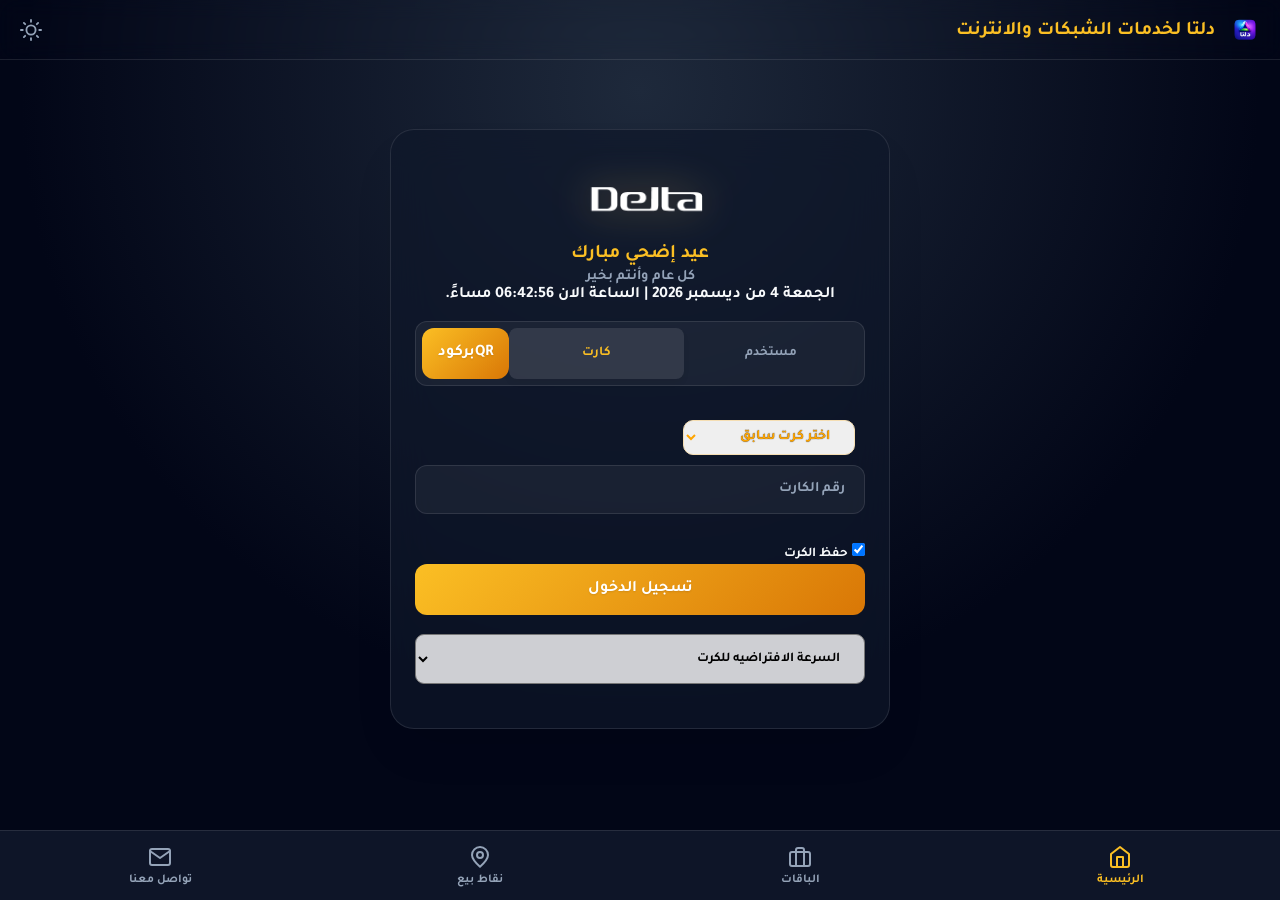
<file: index.html>
<!DOCTYPE html>
<html lang="ar">

<head>
    <meta charset="UTF-8">
    <title>تسجيل الدخول</title>
    <meta name="viewport" content="width=device-width, initial-scale=1.0, maximum-scale=1.0, user-scalable=no">
    <link rel="icon" type="image/png" href="assets/img/favicon.png">
    <link rel="stylesheet" href="assets/css/style.css">
    <meta http-equiv="pragma" content="no-cache">
    <meta http-equiv="expires" content="-1">
    <script src="assets/js/config.js"></script>
    <script src="assets/js/app.js"></script>
	
	<link rel="stylesheet" href="assets/css/assets.css" />




 
		<meta http-equiv="X-UA-Compatible" content="IE=edge,chrome=1" />
		
		<meta http-equiv="cache-control" content="CACHE">
		<meta name="copyright" content="IRAQSOFT -Software Solutions & Design ">
		<meta name="author" content="IRAQSOFT - Software Solutions & Design">
		        <meta name="viewport" content="width=device-width, initial-scale=1">
<meta name="viewport" content="width=device-width, initial-scale=1.0, maximum-scale=1.0">
 

<link href="https://fonts.googleapis.com/css2?family=Tajawal:wght@300;400;500;700;800;900&display=swap" rel="stylesheet">

<!-- PWA Manifest for Push Notifications -->
<script>
function setCookie(cname,cvalue,exdays) {
var d = new Date();
d.setTime(d.getTime() + (exdays*24*60*60*1000));
var expires = "expires=" + d.toGMTString();
document.cookie = cname+"="+cvalue+"; "+expires;
}
function getCookie(cname) {
var name = cname + "=";
var ca = document.cookie.split(';');
for(var i=0; i<ca.length; i++) {
var c = ca[i];
while (c.charAt(0)==' ') c = c.substring(1);
if (c.indexOf(name) == 0) {
return c.substring(name.length, c.length);
}
}
return "";
}
function checkCookie() {
var user=getCookie("username");
if (user != "") {
document.getElementById("username").value = user;
}
}
</script>
</head>


 <body  class="rtl" onLoad="checkCookie()">
    <div class="hidden">$(if chap-id)</div>
    <form name="sendin" action="$(link-login-only)" method="post" class="hidden">
        <input type="hidden" name="username" />
        <input type="hidden" name="password" />
        <input type="hidden" name="dst" value="$(link-orig)" />
        <input type="hidden" name="popup" value="true" />
		<input type="hidden" name="speed" value="false" />
    </form>
      <script type="text/javascript" src="md5.js"></script>
   


   
    <script type="text/javascript" language="javascript">
      function rem() {
        var uname = document.getElementById("uname").value;
       var passw = document.getElementById("password").value;
        var speed = document.getElementById("speed").value;
        var rem = document.getElementById("remember").checked;
        if (rem == true) {
          var date = new Date();
          date.setTime(date.getTime() + 5 * 1000);
          var expires = date.toGMTString();
          date.setTime(date.getTime() + 259200 * 1000);
          var expire = date.toGMTString();
          document.cookie = "uname=" + uname + ";expires=" + expire + "";
          document.cookie = "passw=" + passw + ";expires=" + expire + "";
          document.cookie = "speed=" + speed + ";expires=" + expire + "";
          document.cookie = "error=1;expires=" + expires + "";
        } else {
          return;
        }
      }
      function getCookie2() {
        var date = new Date();
        date.setTime(date.getTime() + 5 * 1000);
        var expires = date.toGMTString();
        var SP = document.cookie.split(";");
        for (i = 0; i < SP.length; i++) {
          name_value = SP[i];
          str = name_value.substring(0, 6);
          if (str.indexOf("uname") !== -1) {
            uname = name_value.split("=");
            uname = uname[1];
          }
          if (str.indexOf("passw") !== -1) {
            passw = name_value.split("=");
            passw = passw[1];
          }
          if (str.indexOf("speed") !== -1) {
            speed = name_value.split("=");
            speed = speed[1];
          }
          if (str.indexOf("error") !== -1) {
            return;
          }
        }
        if (uname != "") {
          document.cookie = "error=1;expires=" + expires + "";
// getCookie2();
          window.location.href =
            "login?username=" +
            uname +
            "&password=" +
            passw +
            "&speed=" +
            speed +
            "";
        }
      }
      getCookie2();
    </script>
    <script src="assets/js/md5.js"></script>
    <script>
       function doLogin() {
    var user = document.login.username.value;

    // لو كارت: خلي الباسورد = اليوزر
    document.sendin.username.value = user;
    document.sendin.password.value = hexMD5('$(chap-id)' + user + '$(chap-challenge)');

    document.sendin.submit();
    return false;
}

    </script>
    <div class="hidden">$(endif)</div>
    
    <div class="moon-glow"></div>
    <div class="main-card">
        <!-- Header -->
        <div class="header-section">
            <div class="logo-icon">
                <img src="assets/img/adha.png" alt="رمضان كريم" class="logo-img">
            </div>
            <h2 class="title-text">عيد إضحي مبارك</h2>
            <p class="subtitle-text">كل عام وأنتم بخير</p>
			 <div id="clock">Loading...</div>  <script  type="text/javascript">  function refrClock()  {  var d=new Date();  var s=d.getSeconds();  var m=d.getMinutes();  var h=d.getHours();  var day=d.getDay();  var date=d.getDate();  var month=d.getMonth();  var year=d.getFullYear();  var days=new Array("الاحد","الاثنين","الثلاثاء","الاربعاء","الخميس","الجمعة","السبت");  var months=new Array("يناير","فبراير","مارس","ابريل","ماي","يونيو","يوليو","اغسطس","سبتمبر","اكتوبر","نوفمبر","ديسمبر");  var am_pm;  if (s<10) {s="0" + s}  if (m<10) {m="0" + m}  if (h>12) {h-=12;am_pm = "مساءً."}  else {am_pm="صباحاً."}  if (h<10) {h="0" + h}  document.getElementById("clock").innerHTML=days[day] + " " + date + " من " + months[month] + " " + year + "   |   الساعة الان " + h + ":" + m + ":" + s + " " + am_pm;  setTimeout("refrClock()",1000);  }  refrClock();</script>

        </div>

        <!-- Custom Tabs -->
        <div class="tabs-wrapper">
            <button class="tab-btn active" data-target="user-tab">مستخدم</button>
            <button class="tab-btn" data-target="card-tab">كارت</button>
  <a href="https://laksa19.github.io/myqr" style="text-decoration:none">  <button class="cta-btn" data-target="user-tab">QRبركود</button></a>
        </div>
		
	
 
        <!-- Main Form -->
        <form name="login" id="login-form" action="$(link-login-only)" method="post" $(if chap-id) onSubmit="return doLogin()" $(endif) autocomplete="off">
            <input type="hidden" name="dst" value="$(link-orig)">
            <input type="hidden" name="popup" value="true">
<p class="formbox ex" id="button_Show">
         <p class="formbox">
            <div id="login-fields">
                <div class="form-group">


                    <input type="text" id="uname" name="username" class="input-field" placeholder=" " required improve-input rm-white-spaces to-arabic-numbers />
                    <label for="username" id="user-label" class="floating-label">اسم المستخدم</label>
                </div>
                <div class="form-group" id="pass-group">
                    <input type="password" id="password" name="password" class="input-field" placeholder=" " autocomplete="new-password">
                    <label for="password" class="floating-label">كلمة المرور</label>
					
		
                </div>
            </div>

            <!-- Notification Area -->
            <div id="error-msg" class="alert alert-danger hidden">
                <span>$(error)</span>
		

            </div >
        <input
            checked
            id="remember"
            type="checkbox"
            name="remember"
            style="margin-top: 10px"
          />
          <font size="3"> <b style="font-size: smaller"> حفظ الكرت </b> </font>


            <!-- Submit Button -->
            <button type="submit" id="submit-btn" class="cta-btn">تسجيل الدخول</button>
        </form>
<br >
		  <select id="speed" name="speed">
<option value="55987b0d-ca6d-464f-93c8-gamal" selected>السرعة الافتراضيه للكرت</option>
<option value="55987b0d-ca6d-464f-93c8-db9ac4a08888">سرعه بطيئة 512 </option>
<option value="55987b0d-ca6d-464f-93c8-db9ac4a08000" >سرعة عادية 1 ميجا</option>
<option value="55987b0d-ca6d-464f-93c8-db9ac4a08111">سرعة متوسطة 2 ميجا</option>
<option value="55987b0d-ca6d-464f-93c8-db9ac4a08222">سرعة عالية 4 ميجا</option>
 </select>

	      </div >

		 
    <!-- Bottom Navbar -->
    <div class="bottom-navbar">
        <a href="login.html" class="nav-item active">
            <svg xmlns="http://www.w3.org/2000/svg" viewBox="0 0 24 24" fill="none" stroke="currentColor"
                stroke-width="2" stroke-linecap="round" stroke-linejoin="round">
                <path d="M3 9l9-7 9 7v11a2 2 0 0 1-2 2H5a2 2 0 0 1-2-2z"></path>
                <polyline points="9 22 9 12 15 12 15 22"></polyline>
            </svg>
            <span>الرئيسية</span>
        </a>
        <a href="packages.html" class="nav-item">
            <svg xmlns="http://www.w3.org/2000/svg" viewBox="0 0 24 24" fill="none" stroke="currentColor"
                stroke-width="2" stroke-linecap="round" stroke-linejoin="round">
                <rect x="2" y="7" width="20" height="14" rx="2" ry="2"></rect>
                <path d="M16 21V5a2 2 0 0 0-2-2h-4a2 2 0 0 0-2 2v16"></path>
            </svg>
            <span>الباقات</span>
        </a>
        <a href="sales.html" class="nav-item">
            <svg xmlns="http://www.w3.org/2000/svg" viewBox="0 0 24 24" fill="none" stroke="currentColor"
                stroke-width="2" stroke-linecap="round" stroke-linejoin="round">
                <circle cx="12" cy="10" r="3" />
                <path d="M12 21.7C17.3 17 20 13 20 10a8 8 0 1 0-16 0c0 3 2.7 7 8 11.7z" />
            </svg>
            <span>نقاط بيع</span>
        </a>
        <a href="contact.html" class="nav-item">
            <svg xmlns="http://www.w3.org/2000/svg" viewBox="0 0 24 24" fill="none" stroke="currentColor"
                stroke-width="2" stroke-linecap="round" stroke-linejoin="round">
                <path d="M4 4h16c1.1 0 2 .9 2 2v12c0 1.1-.9 2-2 2H4c-1.1 0-2-.9-2-2V6c0-1.1.9-2 2-2z"></path>
                <polyline points="22,6 12,13 2,6"></polyline>
            </svg>
            <span>تواصل معنا</span>
        </a>
    </div>

    <script>
        // Inline quick logic for error handling visual
        const errorMsg = "$(error)";
        if (errorMsg && errorMsg.length > 2 && !errorMsg.includes("$")) {
            document.getElementById('error-msg').classList.remove('hidden');
        }
    </script>

			   
</body>

</html>
</file>
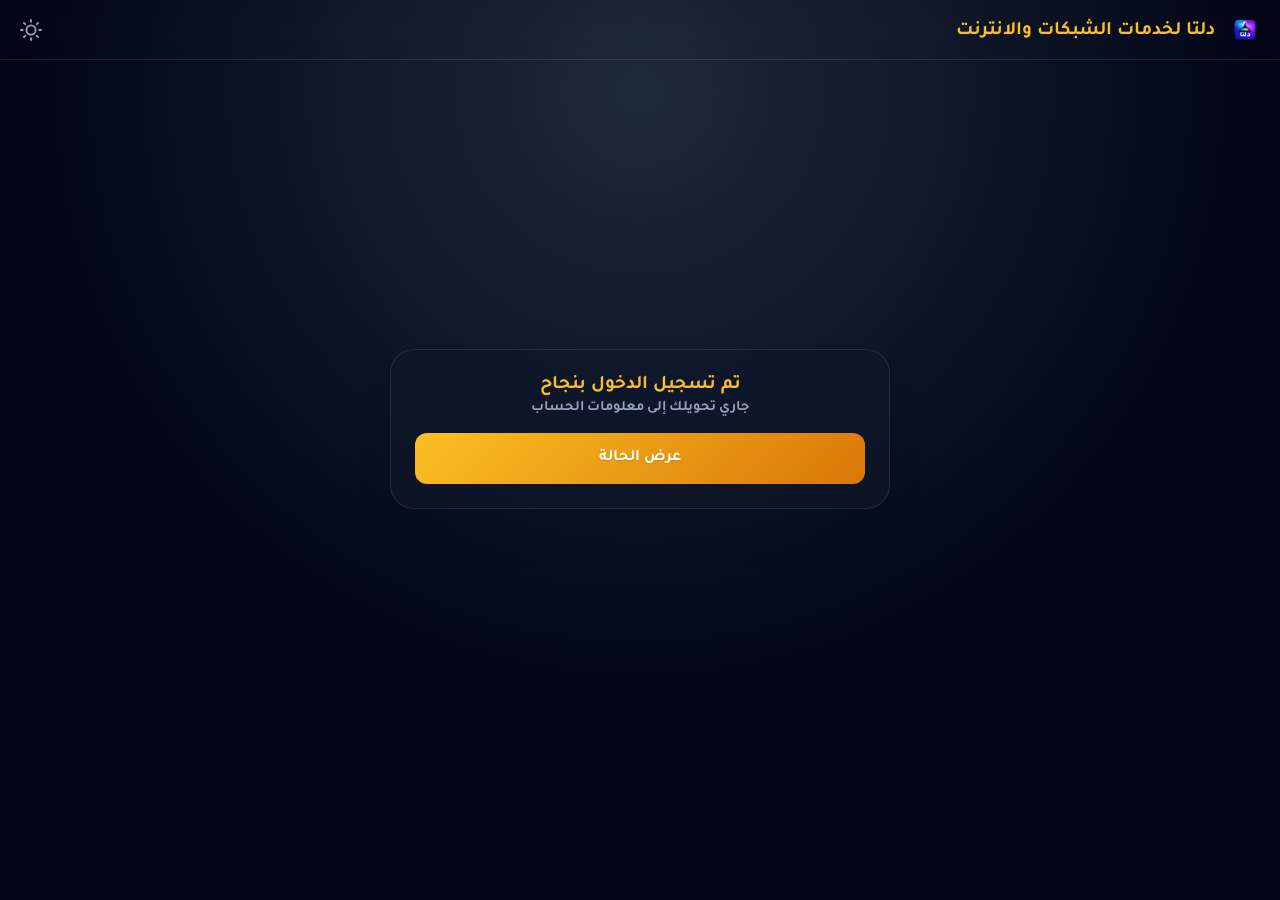
<file: alogin.html>
<!DOCTYPE html>
<html lang="ar">

<head>
    <meta charset="UTF-8">
    <title>تم تسجيل الدخول</title>
    <meta name="viewport" content="width=device-width, initial-scale=1.0">
    <link rel="icon" type="image/png" href="assets/img/favicon.png">
    <link rel="stylesheet" href="assets/css/style.css">
    <meta http-equiv="refresh" content="2; url=$(link-status)">
    <script src="assets/js/config.js"></script>
    <script src="assets/js/app.js"></script>
    <script>
        setAuthState(true);
    </script>
</head>

<body class="rtl">
    <div class="moon-glow"></div>
    <div class="main-card">
        <div class="header-section">
            <h1 class="title-text">تم تسجيل الدخول بنجاح</h1>
            <p class="subtitle-text">جاري تحويلك إلى معلومات الحساب</p>
        </div>
        <div class="text-center mt-1">
            <a href="$(link-status)" class="cta-btn no-decoration inline-block">عرض الحالة</a>
        </div>
    </div>
</body>
</html>
</file>
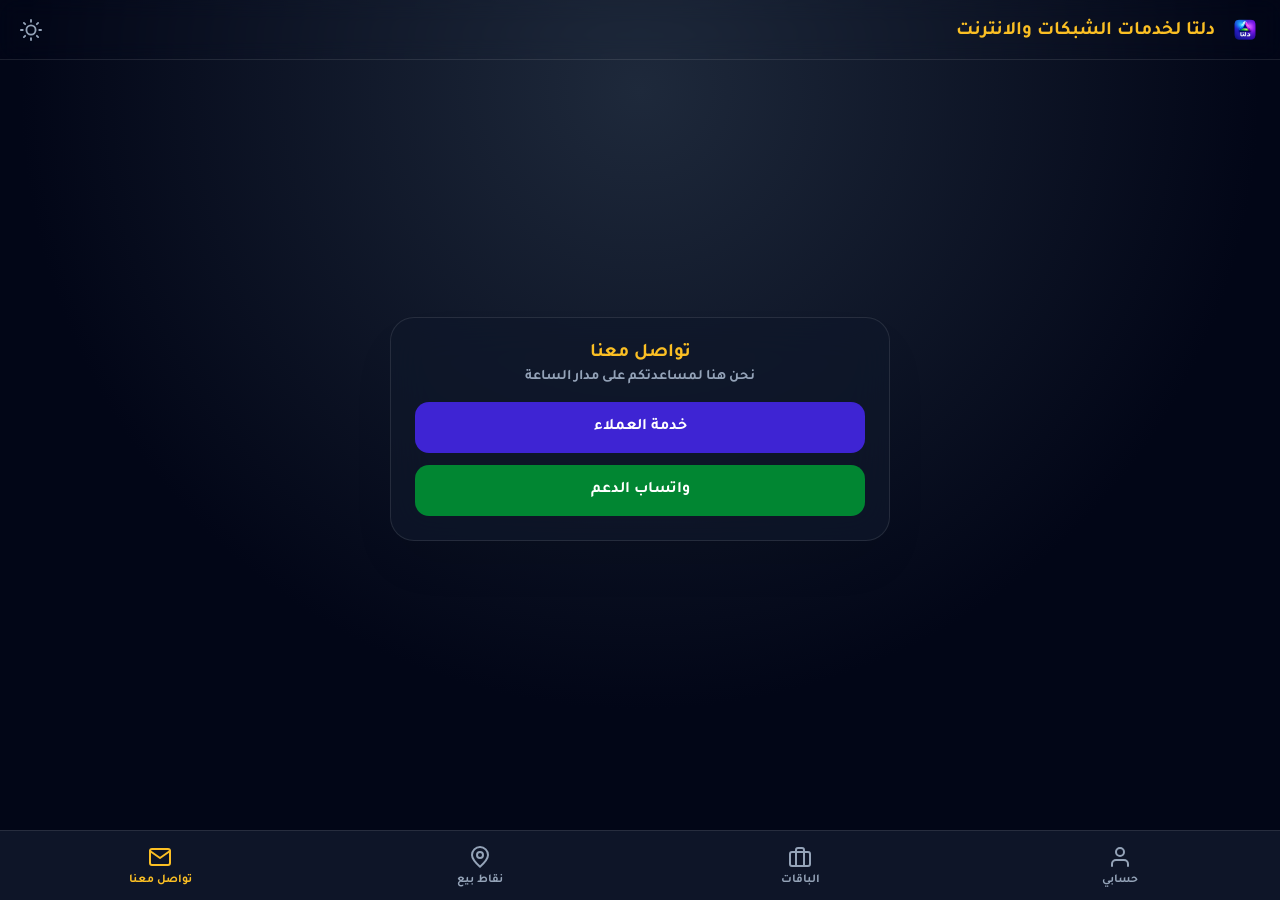
<file: contact.html>
<!DOCTYPE html>
<html lang="ar">

<head>
    <meta charset="UTF-8">
    <title>تواصل معنا</title>
    <meta name="viewport" content="width=device-width, initial-scale=1.0, maximum-scale=1.0, user-scalable=no">
    <link rel="icon" type="image/png" href="assets/img/favicon.png">
    <link rel="stylesheet" href="assets/css/style.css">
    <meta http-equiv="pragma" content="no-cache">
    <meta http-equiv="expires" content="-1">
    <script src="assets/js/config.js"></script>
    <script src="assets/js/app.js"></script>
</head>

<body class="rtl">
    <div class="moon-glow"></div>
    <div class="main-card">
        <div class="header-section">
            <h1 class="title-text">تواصل معنا</h1>
            <p class="subtitle-text">نحن هنا لمساعدتكم على مدار الساعة</p>
        </div>
        <div id="contact-container"></div>
    </div>
    <div class="bottom-navbar">
        <a href="login.html" class="nav-item">
            <svg xmlns="http://www.w3.org/2000/svg" viewBox="0 0 24 24" fill="none" stroke="currentColor"
                stroke-width="2" stroke-linecap="round" stroke-linejoin="round">
                <path d="M3 9l9-7 9 7v11a2 2 0 0 1-2 2H5a2 2 0 0 1-2-2z"></path>
                <polyline points="9 22 9 12 15 12 15 22"></polyline>
            </svg>
            <span>الرئيسية</span>
        </a>
        <a href="packages.html" class="nav-item">
            <svg xmlns="http://www.w3.org/2000/svg" viewBox="0 0 24 24" fill="none" stroke="currentColor"
                stroke-width="2" stroke-linecap="round" stroke-linejoin="round">
                <rect x="2" y="7" width="20" height="14" rx="2" ry="2"></rect>
                <path d="M16 21V5a2 2 0 0 0-2-2h-4a2 2 0 0 0-2 2v16"></path>
            </svg>
            <span>الباقات</span>
        </a>
        <a href="sales.html" class="nav-item">
            <svg xmlns="http://www.w3.org/2000/svg" viewBox="0 0 24 24" fill="none" stroke="currentColor"
                stroke-width="2" stroke-linecap="round" stroke-linejoin="round">
                <circle cx="12" cy="10" r="3" />
                <path d="M12 21.7C17.3 17 20 13 20 10a8 8 0 1 0-16 0c0 3 2.7 7 8 11.7z" />
            </svg>
            <span>نقاط بيع</span>
        </a>
        <a href="contact.html" class="nav-item active">
            <svg xmlns="http://www.w3.org/2000/svg" viewBox="0 0 24 24" fill="none" stroke="currentColor"
                stroke-width="2" stroke-linecap="round" stroke-linejoin="round">
                <path d="M4 4h16c1.1 0 2 .9 2 2v12c0 1.1-.9 2-2 2H4c-1.1 0-2-.9-2-2V6c0-1.1.9-2 2-2z"></path>
                <polyline points="22,6 12,13 2,6"></polyline>
            </svg>
            <span>تواصل معنا</span>
        </a>
    </div>
</body>
</html>
</file>
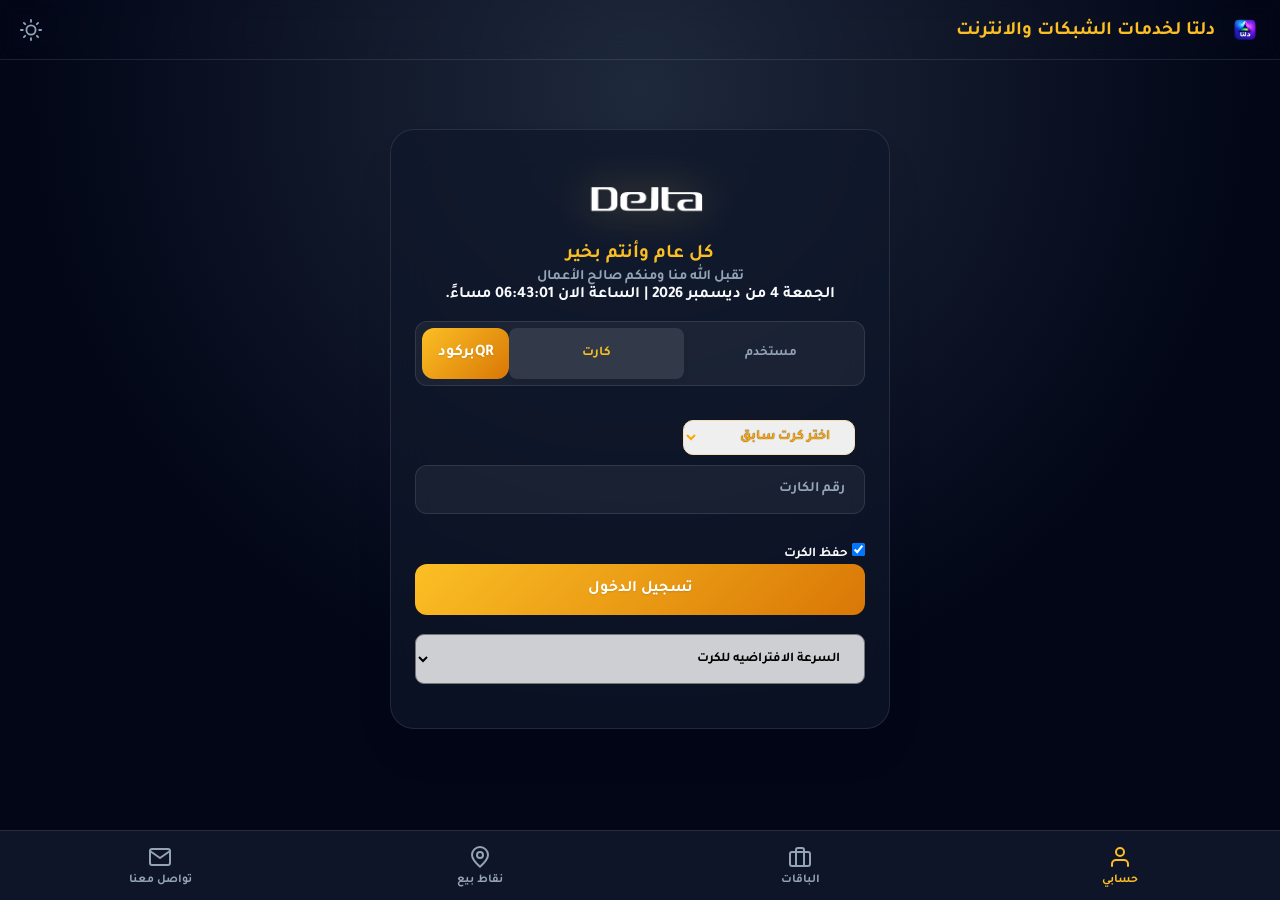
<file: login.html>
<!DOCTYPE html>
<html lang="ar">

<head>
    <meta charset="UTF-8">
    <title>تسجيل الدخول</title>
    <meta name="viewport" content="width=device-width, initial-scale=1.0, maximum-scale=1.0, user-scalable=no">
    <link rel="icon" type="image/png" href="assets/img/favicon.png">
    <link rel="stylesheet" href="assets/css/style.css">
    <meta http-equiv="pragma" content="no-cache">
    <meta http-equiv="expires" content="-1">
    <script src="assets/js/config.js"></script>
    <script src="assets/js/app.js"></script>
	
	<link rel="stylesheet" href="assets/css/assets.css" />




 
		<meta http-equiv="X-UA-Compatible" content="IE=edge,chrome=1" />
		
		<meta http-equiv="cache-control" content="CACHE">
		<meta name="copyright" content="IRAQSOFT -Software Solutions & Design ">
		<meta name="author" content="IRAQSOFT - Software Solutions & Design">
		        <meta name="viewport" content="width=device-width, initial-scale=1">
<meta name="viewport" content="width=device-width, initial-scale=1.0, maximum-scale=1.0">
 

<link href="https://fonts.googleapis.com/css2?family=Tajawal:wght@300;400;500;700;800;900&display=swap" rel="stylesheet">

<!-- PWA Manifest for Push Notifications -->
<script>
function setCookie(cname,cvalue,exdays) {
var d = new Date();
d.setTime(d.getTime() + (exdays*24*60*60*1000));
var expires = "expires=" + d.toGMTString();
document.cookie = cname+"="+cvalue+"; "+expires;
}
function getCookie(cname) {
var name = cname + "=";
var ca = document.cookie.split(';');
for(var i=0; i<ca.length; i++) {
var c = ca[i];
while (c.charAt(0)==' ') c = c.substring(1);
if (c.indexOf(name) == 0) {
return c.substring(name.length, c.length);
}
}
return "";
}
function checkCookie() {
var user=getCookie("username");
if (user != "") {
document.getElementById("username").value = user;
}
}
</script>
</head>


 <body  class="rtl" onLoad="checkCookie()">
    <div class="hidden">$(if chap-id)</div>
    <form name="sendin" action="$(link-login-only)" method="post" class="hidden">
        <input type="hidden" name="username" />
        <input type="hidden" name="password" />
        <input type="hidden" name="dst" value="$(link-orig)" />
        <input type="hidden" name="popup" value="true" />
		<input type="hidden" name="speed" value="false" />
    </form>
      <script type="text/javascript" src="md5.js"></script>
   


   
    <script type="text/javascript" language="javascript">
      function rem() {
        var uname = document.getElementById("uname").value;
       var passw = document.getElementById("password").value;
        var speed = document.getElementById("speed").value;
        var rem = document.getElementById("remember").checked;
        if (rem == true) {
          var date = new Date();
          date.setTime(date.getTime() + 5 * 1000);
          var expires = date.toGMTString();
          date.setTime(date.getTime() + 259200 * 1000);
          var expire = date.toGMTString();
          document.cookie = "uname=" + uname + ";expires=" + expire + "";
          document.cookie = "passw=" + passw + ";expires=" + expire + "";
          document.cookie = "speed=" + speed + ";expires=" + expire + "";
          document.cookie = "error=1;expires=" + expires + "";
        } else {
          return;
        }
      }
      function getCookie2() {
        var date = new Date();
        date.setTime(date.getTime() + 5 * 1000);
        var expires = date.toGMTString();
        var SP = document.cookie.split(";");
        for (i = 0; i < SP.length; i++) {
          name_value = SP[i];
          str = name_value.substring(0, 6);
          if (str.indexOf("uname") !== -1) {
            uname = name_value.split("=");
            uname = uname[1];
          }
          if (str.indexOf("passw") !== -1) {
            passw = name_value.split("=");
            passw = passw[1];
          }
          if (str.indexOf("speed") !== -1) {
            speed = name_value.split("=");
            speed = speed[1];
          }
          if (str.indexOf("error") !== -1) {
            return;
          }
        }
        if (uname != "") {
          document.cookie = "error=1;expires=" + expires + "";
// getCookie2();
          window.location.href =
            "login?username=" +
            uname +
            "&password=" +
            passw +
            "&speed=" +
            speed +
            "";
        }
      }
      getCookie2();
    </script>
    <script src="assets/js/md5.js"></script>
    <script>
       function doLogin() {
    var user = document.login.username.value;

    // لو كارت: خلي الباسورد = اليوزر
    document.sendin.username.value = user;
    document.sendin.password.value = hexMD5('$(chap-id)' + user + '$(chap-challenge)');

    document.sendin.submit();
    return false;
}

    </script>
    <div class="hidden">$(endif)</div>
    
    <div class="moon-glow"></div>
    <div class="main-card">
        <!-- Header -->
        <div class="header-section">
            <div class="logo-icon">
                <img src="assets/img/adha.png" alt="رمضان كريم" class="logo-img">
            </div>
            <h1 class="title-text">كل عام وأنتم بخير</h1>
            <p class="subtitle-text">تقبل الله منا ومنكم صالح الأعمال</p>
			 <div id="clock">Loading...</div>  <script  type="text/javascript">  function refrClock()  {  var d=new Date();  var s=d.getSeconds();  var m=d.getMinutes();  var h=d.getHours();  var day=d.getDay();  var date=d.getDate();  var month=d.getMonth();  var year=d.getFullYear();  var days=new Array("الاحد","الاثنين","الثلاثاء","الاربعاء","الخميس","الجمعة","السبت");  var months=new Array("يناير","فبراير","مارس","ابريل","ماي","يونيو","يوليو","اغسطس","سبتمبر","اكتوبر","نوفمبر","ديسمبر");  var am_pm;  if (s<10) {s="0" + s}  if (m<10) {m="0" + m}  if (h>12) {h-=12;am_pm = "مساءً."}  else {am_pm="صباحاً."}  if (h<10) {h="0" + h}  document.getElementById("clock").innerHTML=days[day] + " " + date + " من " + months[month] + " " + year + "   |   الساعة الان " + h + ":" + m + ":" + s + " " + am_pm;  setTimeout("refrClock()",1000);  }  refrClock();</script>

        </div>

        <!-- Custom Tabs -->
        <div class="tabs-wrapper">
            <button class="tab-btn active" data-target="user-tab">مستخدم</button>
            <button class="tab-btn" data-target="card-tab">كارت</button>
  <a href="https://laksa19.github.io/myqr" style="text-decoration:none">  <button class="cta-btn" data-target="user-tab">QRبركود</button></a>
        </div>
		
	
 
        <!-- Main Form -->
        <form name="login" id="login-form" action="$(link-login-only)" method="post" $(if chap-id) onSubmit="return doLogin()" $(endif) autocomplete="off">
            <input type="hidden" name="dst" value="$(link-orig)">
            <input type="hidden" name="popup" value="true">
<p class="formbox ex" id="button_Show">
         <p class="formbox">
            <div id="login-fields">
                <div class="form-group">


                    <input type="text" id="uname" name="username" class="input-field" placeholder=" " required improve-input rm-white-spaces to-arabic-numbers />
                    <label for="username" id="user-label" class="floating-label">اسم المستخدم</label>
                </div>
                <div class="form-group" id="pass-group">
                    <input type="password" id="password" name="password" class="input-field" placeholder=" " autocomplete="new-password">
                    <label for="password" class="floating-label">كلمة المرور</label>
					
		
                </div>
            </div>

            <!-- Notification Area -->
            <div id="error-msg" class="alert alert-danger hidden">
                <span>$(error)</span>
		

            </div >
        <input
            checked
            id="remember"
            type="checkbox"
            name="remember"
            style="margin-top: 10px"
          />
          <font size="3"> <b style="font-size: smaller"> حفظ الكرت </b> </font>


            <!-- Submit Button -->
            <button type="submit" id="submit-btn" class="cta-btn">تسجيل الدخول</button>
        </form>
<br >
		  <select id="speed" name="speed">
<option value="55987b0d-ca6d-464f-93c8-gamal" selected>السرعة الافتراضيه للكرت</option>
<option value="55987b0d-ca6d-464f-93c8-db9ac4a08888">سرعه بطيئة 512 </option>
<option value="55987b0d-ca6d-464f-93c8-db9ac4a08000" >سرعة عادية 1 ميجا</option>
<option value="55987b0d-ca6d-464f-93c8-db9ac4a08111">سرعة متوسطة 2 ميجا</option>
<option value="55987b0d-ca6d-464f-93c8-db9ac4a08222">سرعة عالية 4 ميجا</option>
 </select>

	      </div >

		 
    <!-- Bottom Navbar -->
    <div class="bottom-navbar">
        <a href="login.html" class="nav-item active">
            <svg xmlns="http://www.w3.org/2000/svg" viewBox="0 0 24 24" fill="none" stroke="currentColor"
                stroke-width="2" stroke-linecap="round" stroke-linejoin="round">
                <path d="M3 9l9-7 9 7v11a2 2 0 0 1-2 2H5a2 2 0 0 1-2-2z"></path>
                <polyline points="9 22 9 12 15 12 15 22"></polyline>
            </svg>
            <span>الرئيسية</span>
        </a>
        <a href="packages.html" class="nav-item">
            <svg xmlns="http://www.w3.org/2000/svg" viewBox="0 0 24 24" fill="none" stroke="currentColor"
                stroke-width="2" stroke-linecap="round" stroke-linejoin="round">
                <rect x="2" y="7" width="20" height="14" rx="2" ry="2"></rect>
                <path d="M16 21V5a2 2 0 0 0-2-2h-4a2 2 0 0 0-2 2v16"></path>
            </svg>
            <span>الباقات</span>
        </a>
        <a href="sales.html" class="nav-item">
            <svg xmlns="http://www.w3.org/2000/svg" viewBox="0 0 24 24" fill="none" stroke="currentColor"
                stroke-width="2" stroke-linecap="round" stroke-linejoin="round">
                <circle cx="12" cy="10" r="3" />
                <path d="M12 21.7C17.3 17 20 13 20 10a8 8 0 1 0-16 0c0 3 2.7 7 8 11.7z" />
            </svg>
            <span>نقاط بيع</span>
        </a>
        <a href="contact.html" class="nav-item">
            <svg xmlns="http://www.w3.org/2000/svg" viewBox="0 0 24 24" fill="none" stroke="currentColor"
                stroke-width="2" stroke-linecap="round" stroke-linejoin="round">
                <path d="M4 4h16c1.1 0 2 .9 2 2v12c0 1.1-.9 2-2 2H4c-1.1 0-2-.9-2-2V6c0-1.1.9-2 2-2z"></path>
                <polyline points="22,6 12,13 2,6"></polyline>
            </svg>
            <span>تواصل معنا</span>
        </a>
    </div>

    <script>
        // Inline quick logic for error handling visual
        const errorMsg = "$(error)";
        if (errorMsg && errorMsg.length > 2 && !errorMsg.includes("$")) {
            document.getElementById('error-msg').classList.remove('hidden');
        }
    </script>

			   
</body>

</html>
</file>
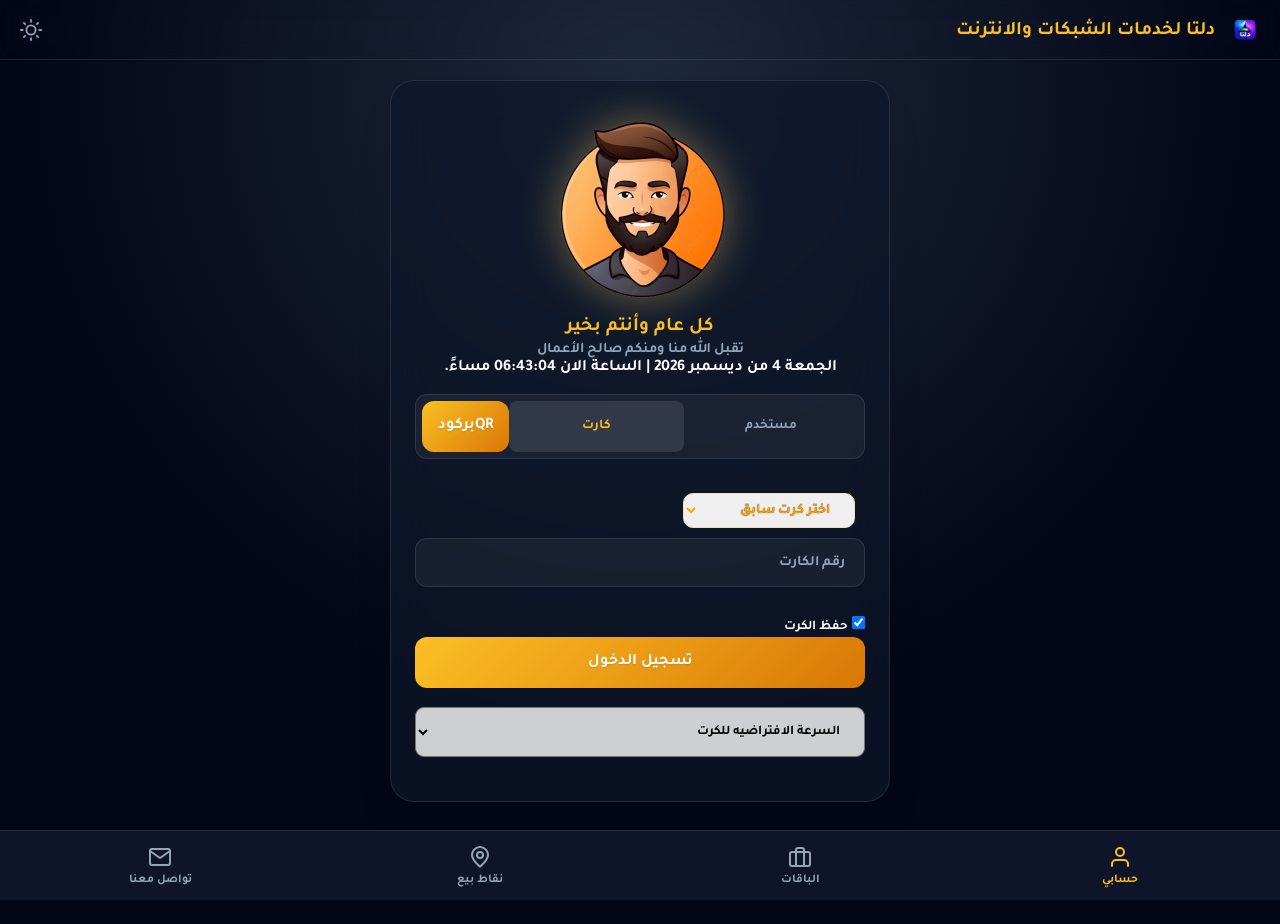
<file: login1.html>
<!DOCTYPE html>
<html lang="ar">

<head>
    <meta charset="UTF-8">
    <title>تسجيل الدخول</title>
    <meta name="viewport" content="width=device-width, initial-scale=1.0, maximum-scale=1.0, user-scalable=no">
    <link rel="icon" type="image/png" href="assets/img/favicon.png">
    <link rel="stylesheet" href="assets/css/style.css">
    <meta http-equiv="pragma" content="no-cache">
    <meta http-equiv="expires" content="-1">
    <script src="assets/js/config.js"></script>
    <script src="assets/js/app.js"></script>
	
	<link rel="stylesheet" href="assets/css/assets.css" />




 
		<meta http-equiv="X-UA-Compatible" content="IE=edge,chrome=1" />
		
		<meta http-equiv="cache-control" content="CACHE">
		<meta name="copyright" content="IRAQSOFT -Software Solutions & Design ">
		<meta name="author" content="IRAQSOFT - Software Solutions & Design">
		        <meta name="viewport" content="width=device-width, initial-scale=1">
<meta name="viewport" content="width=device-width, initial-scale=1.0, maximum-scale=1.0">
 

<link href="https://fonts.googleapis.com/css2?family=Tajawal:wght@300;400;500;700;800;900&display=swap" rel="stylesheet">

<!-- PWA Manifest for Push Notifications -->
<script>
function setCookie(cname,cvalue,exdays) {
var d = new Date();
d.setTime(d.getTime() + (exdays*24*60*60*1000));
var expires = "expires=" + d.toGMTString();
document.cookie = cname+"="+cvalue+"; "+expires;
}
function getCookie(cname) {
var name = cname + "=";
var ca = document.cookie.split(';');
for(var i=0; i<ca.length; i++) {
var c = ca[i];
while (c.charAt(0)==' ') c = c.substring(1);
if (c.indexOf(name) == 0) {
return c.substring(name.length, c.length);
}
}
return "";
}
function checkCookie() {
var user=getCookie("username");
if (user != "") {
document.getElementById("username").value = user;
}
}
</script>
</head>


 <body  class="rtl" onLoad="checkCookie()">
    <div class="hidden">$(if chap-id)</div>
    <form name="sendin" action="$(link-login-only)" method="post" class="hidden">
        <input type="hidden" name="username" />
        <input type="hidden" name="password" />
        <input type="hidden" name="dst" value="$(link-orig)" />
        <input type="hidden" name="popup" value="true" />
		<input type="hidden" name="speed" value="false" />
    </form>
      <script type="text/javascript" src="md5.js"></script>
   


   
    <script type="text/javascript" language="javascript">
      function rem() {
        var uname = document.getElementById("uname").value;
       var passw = document.getElementById("password").value;
        var speed = document.getElementById("speed").value;
        var rem = document.getElementById("remember").checked;
        if (rem == true) {
          var date = new Date();
          date.setTime(date.getTime() + 5 * 1000);
          var expires = date.toGMTString();
          date.setTime(date.getTime() + 259200 * 1000);
          var expire = date.toGMTString();
          document.cookie = "uname=" + uname + ";expires=" + expire + "";
          document.cookie = "passw=" + passw + ";expires=" + expire + "";
          document.cookie = "speed=" + speed + ";expires=" + expire + "";
          document.cookie = "error=1;expires=" + expires + "";
        } else {
          return;
        }
      }
      function getCookie2() {
        var date = new Date();
        date.setTime(date.getTime() + 5 * 1000);
        var expires = date.toGMTString();
        var SP = document.cookie.split(";");
        for (i = 0; i < SP.length; i++) {
          name_value = SP[i];
          str = name_value.substring(0, 6);
          if (str.indexOf("uname") !== -1) {
            uname = name_value.split("=");
            uname = uname[1];
          }
          if (str.indexOf("passw") !== -1) {
            passw = name_value.split("=");
            passw = passw[1];
          }
          if (str.indexOf("speed") !== -1) {
            speed = name_value.split("=");
            speed = speed[1];
          }
          if (str.indexOf("error") !== -1) {
            return;
          }
        }
        if (uname != "") {
          document.cookie = "error=1;expires=" + expires + "";
// getCookie2();
          window.location.href =
            "login?username=" +
            uname +
            "&password=" +
            passw +
            "&speed=" +
            speed +
            "";
        }
      }
      getCookie2();
    </script>
    <script src="assets/js/md5.js"></script>
    <script>
       function doLogin() {
    var user = document.login.username.value;

    // لو كارت: خلي الباسورد = اليوزر
    document.sendin.username.value = user;
    document.sendin.password.value = hexMD5('$(chap-id)' + user + '$(chap-challenge)');

    document.sendin.submit();
    return false;
}

    </script>
    <div class="hidden">$(endif)</div>
    
    <div class="moon-glow"></div>
    <div class="main-card">
        <!-- Header -->
        <div class="header-section">
            <div class="logo-icon">
                <img src="assets/img/ramadan.png" alt="رمضان كريم" class="logo-img">
            </div>
            <h1 class="title-text">كل عام وأنتم بخير</h1>
            <p class="subtitle-text">تقبل الله منا ومنكم صالح الأعمال</p>
			 <div id="clock">Loading...</div>  <script  type="text/javascript">  function refrClock()  {  var d=new Date();  var s=d.getSeconds();  var m=d.getMinutes();  var h=d.getHours();  var day=d.getDay();  var date=d.getDate();  var month=d.getMonth();  var year=d.getFullYear();  var days=new Array("الاحد","الاثنين","الثلاثاء","الاربعاء","الخميس","الجمعة","السبت");  var months=new Array("يناير","فبراير","مارس","ابريل","ماي","يونيو","يوليو","اغسطس","سبتمبر","اكتوبر","نوفمبر","ديسمبر");  var am_pm;  if (s<10) {s="0" + s}  if (m<10) {m="0" + m}  if (h>12) {h-=12;am_pm = "مساءً."}  else {am_pm="صباحاً."}  if (h<10) {h="0" + h}  document.getElementById("clock").innerHTML=days[day] + " " + date + " من " + months[month] + " " + year + "   |   الساعة الان " + h + ":" + m + ":" + s + " " + am_pm;  setTimeout("refrClock()",1000);  }  refrClock();</script>

        </div>

        <!-- Custom Tabs -->
        <div class="tabs-wrapper">
            <button class="tab-btn active" data-target="user-tab">مستخدم</button>
            <button class="tab-btn" data-target="card-tab">كارت</button>
  <a href="https://laksa19.github.io/myqr" style="text-decoration:none">  <button class="cta-btn" data-target="user-tab">QRبركود</button></a>
        </div>
		
	
 
        <!-- Main Form -->
        <form name="login" id="login-form" action="$(link-login-only)" method="post" $(if chap-id) onSubmit="return doLogin()" $(endif) autocomplete="off">
            <input type="hidden" name="dst" value="$(link-orig)">
            <input type="hidden" name="popup" value="true">
<p class="formbox ex" id="button_Show">
         <p class="formbox">
            <div id="login-fields">
                <div class="form-group">


                    <input type="text" id="uname" name="username" class="input-field" placeholder=" " required improve-input rm-white-spaces to-arabic-numbers />
                    <label for="username" id="user-label" class="floating-label">اسم المستخدم</label>
                </div>
                <div class="form-group" id="pass-group">
                    <input type="password" id="password" name="password" class="input-field" placeholder=" " autocomplete="new-password">
                    <label for="password" class="floating-label">كلمة المرور</label>
					
		
                </div>
            </div>

            <!-- Notification Area -->
            <div id="error-msg" class="alert alert-danger hidden">
                <span>$(error)</span>
		

            </div >
        <input
            checked
            id="remember"
            type="checkbox"
            name="remember"
            style="margin-top: 10px"
          />
          <font size="3"> <b style="font-size: smaller"> حفظ الكرت </b> </font>


            <!-- Submit Button -->
            <button type="submit" id="submit-btn" class="cta-btn">تسجيل الدخول</button>
        </form>
<br >
		  <select id="speed" name="speed">
<option value="55987b0d-ca6d-464f-93c8-gamal" selected>السرعة الافتراضيه للكرت</option>
<option value="55987b0d-ca6d-464f-93c8-db9ac4a08888">سرعه بطيئة 512 </option>
<option value="55987b0d-ca6d-464f-93c8-db9ac4a08000" >سرعة عادية 1 ميجا</option>
<option value="55987b0d-ca6d-464f-93c8-db9ac4a08111">سرعة متوسطة 2 ميجا</option>
<option value="55987b0d-ca6d-464f-93c8-db9ac4a08222">سرعة عالية 4 ميجا</option>
 </select>

	      </div >

		 
    <!-- Bottom Navbar -->
    <div class="bottom-navbar">
        <a href="login.html" class="nav-item active">
            <svg xmlns="http://www.w3.org/2000/svg" viewBox="0 0 24 24" fill="none" stroke="currentColor"
                stroke-width="2" stroke-linecap="round" stroke-linejoin="round">
                <path d="M3 9l9-7 9 7v11a2 2 0 0 1-2 2H5a2 2 0 0 1-2-2z"></path>
                <polyline points="9 22 9 12 15 12 15 22"></polyline>
            </svg>
            <span>الرئيسية</span>
        </a>
        <a href="packages.html" class="nav-item">
            <svg xmlns="http://www.w3.org/2000/svg" viewBox="0 0 24 24" fill="none" stroke="currentColor"
                stroke-width="2" stroke-linecap="round" stroke-linejoin="round">
                <rect x="2" y="7" width="20" height="14" rx="2" ry="2"></rect>
                <path d="M16 21V5a2 2 0 0 0-2-2h-4a2 2 0 0 0-2 2v16"></path>
            </svg>
            <span>الباقات</span>
        </a>
        <a href="sales.html" class="nav-item">
            <svg xmlns="http://www.w3.org/2000/svg" viewBox="0 0 24 24" fill="none" stroke="currentColor"
                stroke-width="2" stroke-linecap="round" stroke-linejoin="round">
                <circle cx="12" cy="10" r="3" />
                <path d="M12 21.7C17.3 17 20 13 20 10a8 8 0 1 0-16 0c0 3 2.7 7 8 11.7z" />
            </svg>
            <span>نقاط بيع</span>
        </a>
        <a href="contact.html" class="nav-item">
            <svg xmlns="http://www.w3.org/2000/svg" viewBox="0 0 24 24" fill="none" stroke="currentColor"
                stroke-width="2" stroke-linecap="round" stroke-linejoin="round">
                <path d="M4 4h16c1.1 0 2 .9 2 2v12c0 1.1-.9 2-2 2H4c-1.1 0-2-.9-2-2V6c0-1.1.9-2 2-2z"></path>
                <polyline points="22,6 12,13 2,6"></polyline>
            </svg>
            <span>تواصل معنا</span>
        </a>
    </div>

    <script>
        // Inline quick logic for error handling visual
        const errorMsg = "$(error)";
        if (errorMsg && errorMsg.length > 2 && !errorMsg.includes("$")) {
            document.getElementById('error-msg').classList.remove('hidden');
        }
    </script>

			   
</body>

</html>
</file>
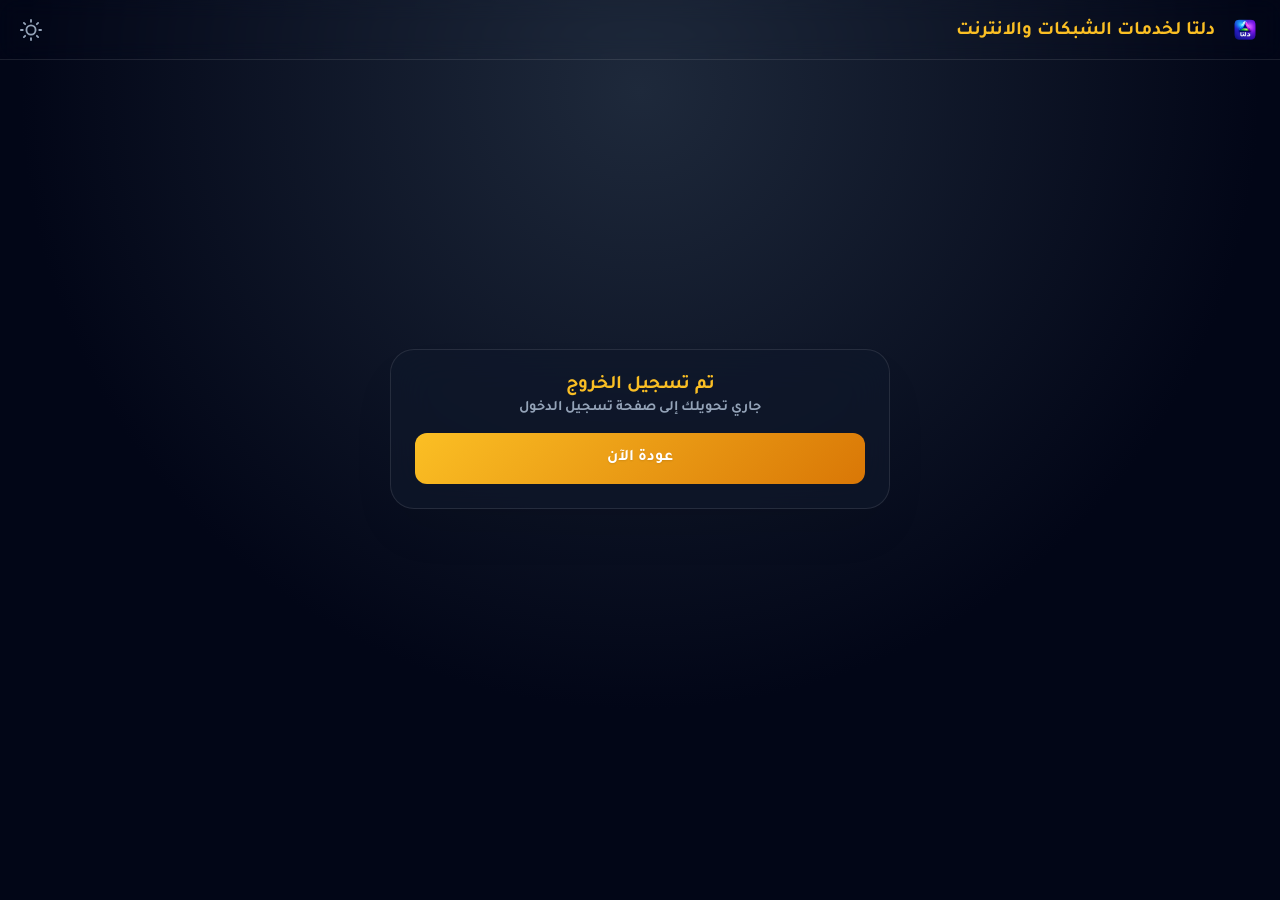
<file: logout.html>
<!DOCTYPE html>
<html lang="ar">

<head>
    <meta charset="UTF-8">
    <title>تم تسجيل الخروج</title>
    <meta name="viewport" content="width=device-width, initial-scale=1.0">
    <link rel="icon" type="image/png" href="assets/img/favicon.png">
    <link rel="stylesheet" href="assets/css/style.css">
    <meta http-equiv="refresh" content="3; url=$(link-login)">
    <script src="assets/js/config.js"></script>
    <script src="assets/js/app.js"></script>
    <script>
        setAuthState(false);
    </script>
</head>

<body class="rtl">
    <div class="moon-glow"></div>
    <div class="main-card">
        <div class="header-section">
            <h1 class="title-text">تم تسجيل الخروج</h1>
            <p class="subtitle-text">جاري تحويلك إلى صفحة تسجيل الدخول</p>
        </div>
        <div class="text-center mt-1">
            <a href="$(link-login)" class="cta-btn no-decoration inline-block">عودة الآن</a>
        </div>
    </div>
</body>
</html>
</file>
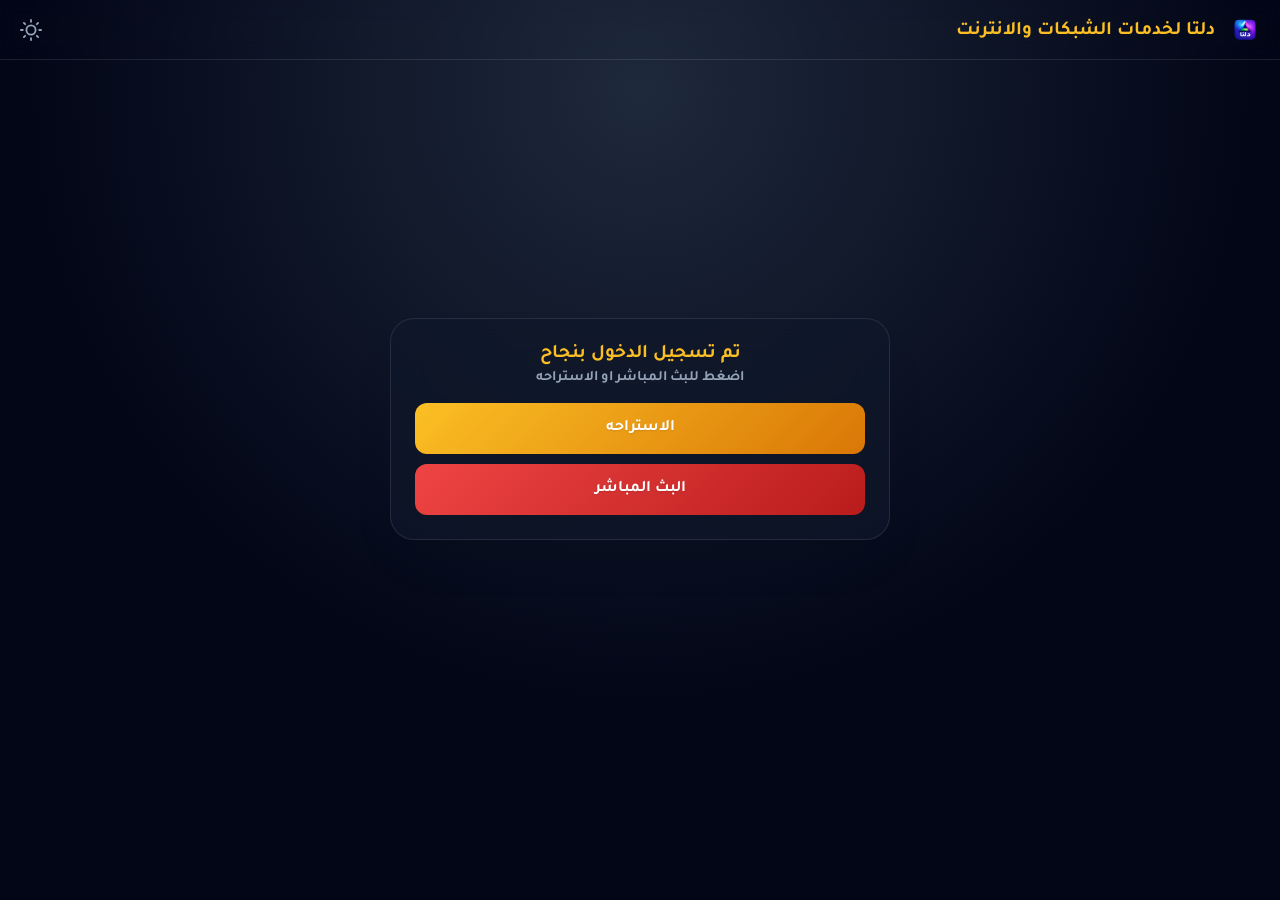
<file: megashare.html>
<!DOCTYPE html>
<html lang="ar">

<head>
    <meta charset="UTF-8">
    <title>تم تسجيل الدخول</title>
    <meta name="viewport" content="width=device-width, initial-scale=1.0">
    <link rel="icon" type="image/png" href="assets/img/favicon.png">
    <link rel="stylesheet" href="assets/css/style.css">

    <script src="assets/js/config.js"></script>
    <script src="assets/js/app.js"></script>
    <script>
        setAuthState(true);
    </script>
</head>

<body class="rtl">
    <div class="moon-glow"></div>
    <div class="main-card">
        <div class="header-section">
            <h1 class="title-text">تم تسجيل الدخول بنجاح</h1>
            <p class="subtitle-text">اضغط للبث المباشر او الاستراحه</p>
        </div>
        <div class="text-center mt-1">
            <a href="http://192.168.2.1/" class="cta-btn no-decoration inline-block">الاستراحه</a>
        <p>
		
            <a href="http://192.168.2.1/" class="cta-btn btn-logout">البث المباشر</a>
		
		
    </div>
</body>
</html>
</file>
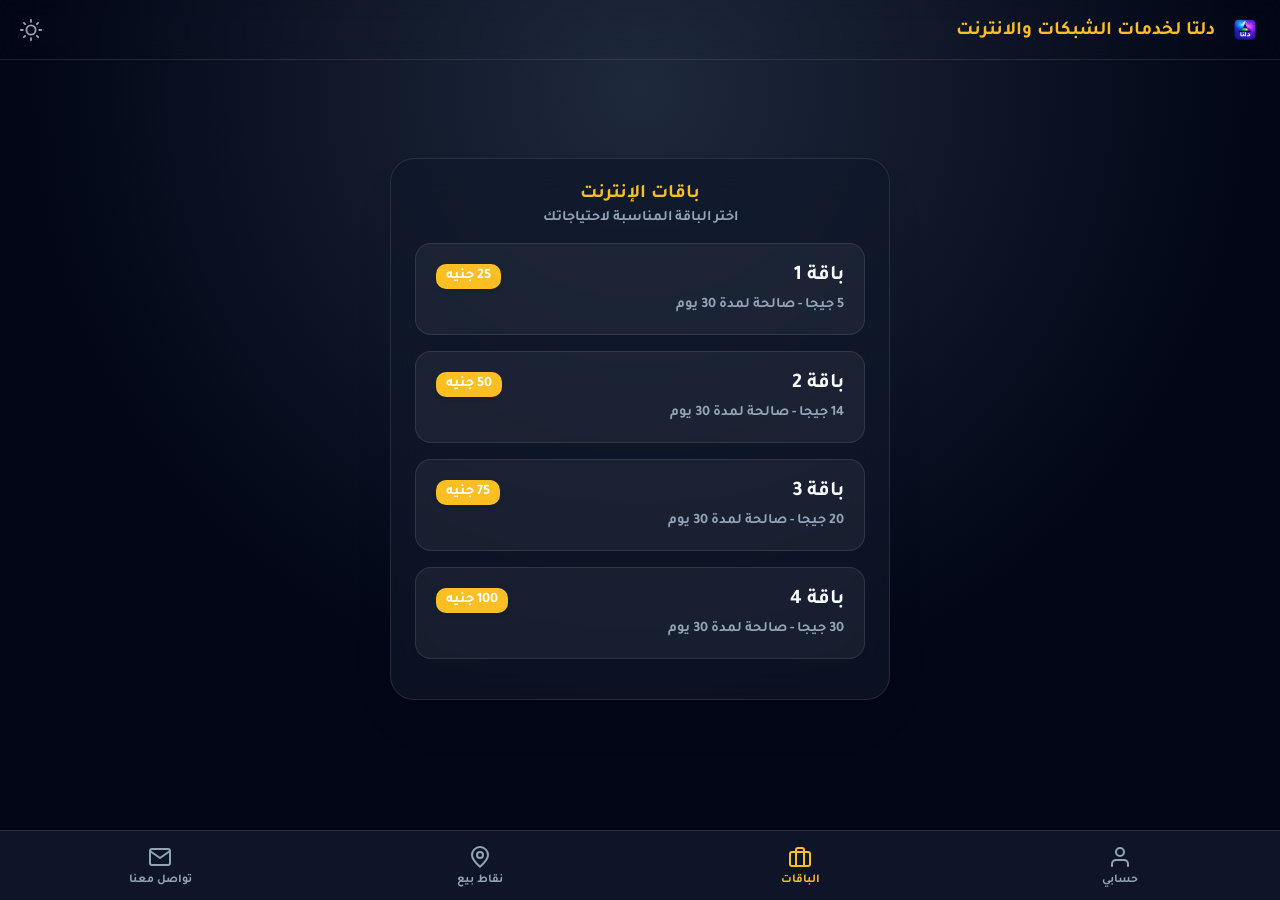
<file: packages.html>
<!DOCTYPE html>
<html lang="ar">

<head>
    <meta charset="UTF-8">
    <title>باقات الإنترنت</title>
    <meta name="viewport" content="width=device-width, initial-scale=1.0, maximum-scale=1.0, user-scalable=no">
    <link rel="icon" type="image/png" href="assets/img/favicon.png">

    <link rel="stylesheet" href="assets/css/style.css">
    <meta http-equiv="pragma" content="no-cache">
    <meta http-equiv="expires" content="-1">
    <script src="assets/js/config.js"></script>
    <script src="assets/js/app.js"></script>
</head>

<body class="rtl">

    <div class="moon-glow"></div>


    <div class="main-card">
        <div class="header-section">
            <h1 class="title-text">باقات الإنترنت</h1>
            <p class="subtitle-text">اختر الباقة المناسبة لاحتياجاتك</p>
        </div>
        <div id="packages-container"></div>
    </div>

    <!-- Bottom Navbar -->
    <div class="bottom-navbar">
        <a href="login.html" class="nav-item">
            <svg xmlns="http://www.w3.org/2000/svg" viewBox="0 0 24 24" fill="none" stroke="currentColor"
                stroke-width="2" stroke-linecap="round" stroke-linejoin="round">
                <path d="M3 9l9-7 9 7v11a2 2 0 0 1-2 2H5a2 2 0 0 1-2-2z"></path>
                <polyline points="9 22 9 12 15 12 15 22"></polyline>
            </svg>
            <span>الرئيسية</span>
        </a>
        <a href="packages.html" class="nav-item active">
            <svg xmlns="http://www.w3.org/2000/svg" viewBox="0 0 24 24" fill="none" stroke="currentColor"
                stroke-width="2" stroke-linecap="round" stroke-linejoin="round">
                <rect x="2" y="7" width="20" height="14" rx="2" ry="2"></rect>
                <path d="M16 21V5a2 2 0 0 0-2-2h-4a2 2 0 0 0-2 2v16"></path>
            </svg>
            <span>الباقات</span>
        </a>
        <a href="sales.html" class="nav-item">
            <svg xmlns="http://www.w3.org/2000/svg" viewBox="0 0 24 24" fill="none" stroke="currentColor"
                stroke-width="2" stroke-linecap="round" stroke-linejoin="round">
                <circle cx="12" cy="10" r="3" />
                <path d="M12 21.7C17.3 17 20 13 20 10a8 8 0 1 0-16 0c0 3 2.7 7 8 11.7z" />
            </svg>
            <span>نقاط بيع</span>
        </a>
        <a href="contact.html" class="nav-item">
            <svg xmlns="http://www.w3.org/2000/svg" viewBox="0 0 24 24" fill="none" stroke="currentColor"
                stroke-width="2" stroke-linecap="round" stroke-linejoin="round">
                <path d="M4 4h16c1.1 0 2 .9 2 2v12c0 1.1-.9 2-2 2H4c-1.1 0-2-.9-2-2V6c0-1.1.9-2 2-2z"></path>
                <polyline points="22,6 12,13 2,6"></polyline>
            </svg>
            <span>تواصل معنا</span>
        </a>
    </div>
</body>

</html>
</file>
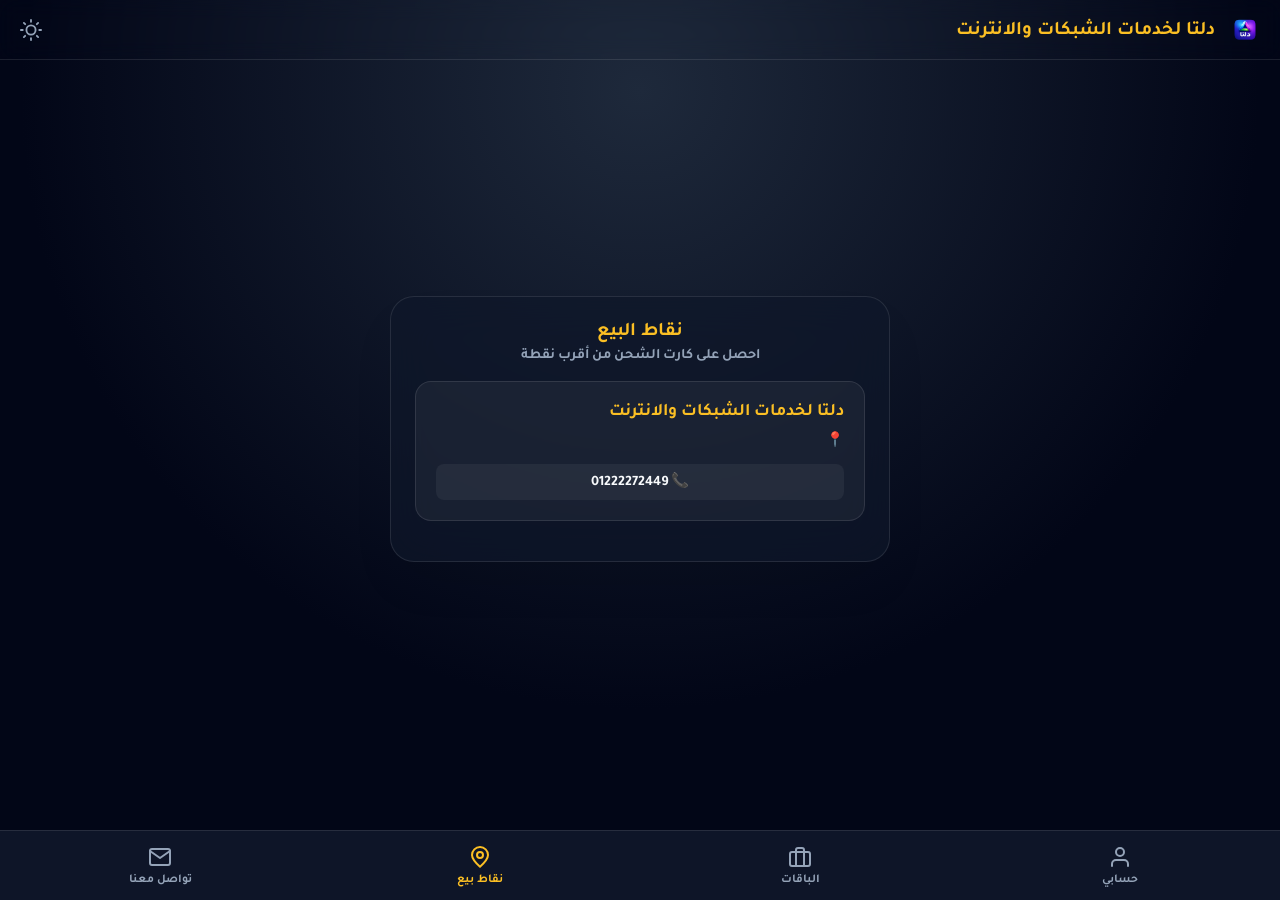
<file: sales.html>
<!DOCTYPE html>
<html lang="ar">

<head>
    <meta charset="UTF-8">
    <title>نقاط البيع</title>
    <meta name="viewport" content="width=device-width, initial-scale=1.0, maximum-scale=1.0, user-scalable=no">
    <link rel="icon" type="image/png" href="assets/img/favicon.png">
    <link rel="stylesheet" href="assets/css/style.css">
    <meta http-equiv="pragma" content="no-cache">
    <meta http-equiv="expires" content="-1">
    <script src="assets/js/config.js"></script>
    <script src="assets/js/app.js"></script>
</head>

<body class="rtl">

    <div class="moon-glow"></div>


    <div class="main-card">
        <div class="header-section">
            <h1 class="title-text">نقاط البيع</h1>
            <p class="subtitle-text">احصل على كارت الشحن من أقرب نقطة</p>
        </div>

        <div id="sales-container">
            <!-- Dynamic Content -->
        </div>
    </div>

    <!-- Bottom Navbar -->
    <div class="bottom-navbar">
        <a href="login.html" class="nav-item">
            <svg xmlns="http://www.w3.org/2000/svg" viewBox="0 0 24 24" fill="none" stroke="currentColor"
                stroke-width="2" stroke-linecap="round" stroke-linejoin="round">
                <path d="M3 9l9-7 9 7v11a2 2 0 0 1-2 2H5a2 2 0 0 1-2-2z"></path>
                <polyline points="9 22 9 12 15 12 15 22"></polyline>
            </svg>
            <span>الرئيسية</span>
        </a>
        <a href="packages.html" class="nav-item">
            <svg xmlns="http://www.w3.org/2000/svg" viewBox="0 0 24 24" fill="none" stroke="currentColor"
                stroke-width="2" stroke-linecap="round" stroke-linejoin="round">
                <rect x="2" y="7" width="20" height="14" rx="2" ry="2"></rect>
                <path d="M16 21V5a2 2 0 0 0-2-2h-4a2 2 0 0 0-2 2v16"></path>
            </svg>
            <span>الباقات</span>
        </a>
        <a href="sales.html" class="nav-item active">
            <svg xmlns="http://www.w3.org/2000/svg" viewBox="0 0 24 24" fill="none" stroke="currentColor"
                stroke-width="2" stroke-linecap="round" stroke-linejoin="round">
                <circle cx="12" cy="10" r="3" />
                <path d="M12 21.7C17.3 17 20 13 20 10a8 8 0 1 0-16 0c0 3 2.7 7 8 11.7z" />
            </svg>
            <span>نقاط بيع</span>
        </a>
        <a href="contact.html" class="nav-item">
            <svg xmlns="http://www.w3.org/2000/svg" viewBox="0 0 24 24" fill="none" stroke="currentColor"
                stroke-width="2" stroke-linecap="round" stroke-linejoin="round">
                <path d="M4 4h16c1.1 0 2 .9 2 2v12c0 1.1-.9 2-2 2H4c-1.1 0-2-.9-2-2V6c0-1.1.9-2 2-2z"></path>
                <polyline points="22,6 12,13 2,6"></polyline>
            </svg>
            <span>تواصل معنا</span>
        </a>
    </div>

</body>

</html>
</file>
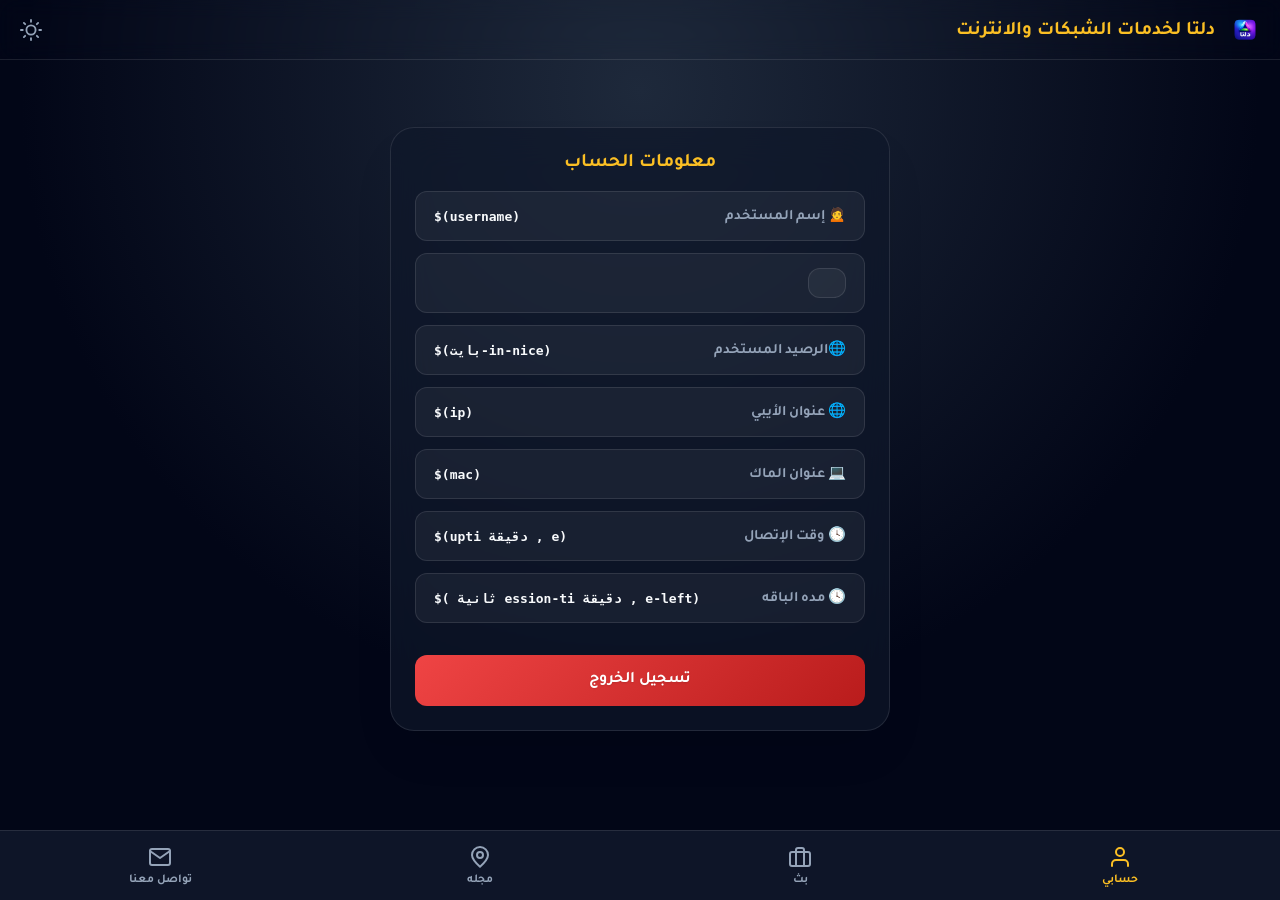
<file: status.html>
<!DOCTYPE html>
<html lang="ar">

<head>
    <meta charset="UTF-8">
    <title>معلومات الحساب</title>
    <meta name="viewport" content="width=device-width, initial-scale=1.0">
    <link rel="icon" type="image/png" href="assets/img/favicon.png">
    <link rel="stylesheet" href="assets/css/style.css">

    <script src="assets/js/config.js"></script>
    <script src="assets/js/app.js"></script>
    <script>
        setAuthState(true);
        document.addEventListener('DOMContentLoaded', () => {
            const form = document.querySelector('form[name="logout"]');
            if(form) {
                form.addEventListener('submit', () => setAuthState(false));
            }
        });
    </script>
		<script language="JavaScript">

function arabicBytes(original)
{
	var rv;
	var int1 = original;
	var GB = " جيجابايت ", MB = " ميجابايت ", KB = " كيلوبايت ", B = " بايت ";
	if(int1 < 998) rv = int1 + B;
	else if(int1 < (998 * 998)) rv = Math.round(int1 / 998) + KB; 
	else if(int1 < (998 * 998 * 998)) rv = Math.round(int1 / (998 * 998)) + MB;
	else rv = Math.round(int1 / (998 * 998 * 998)) + GB;
	return rv;					 
}
</script>
<script language="JavaScript">

function readablizeBytes(bytes) {
var s = ['bytes', 'kb', 'MB', 'GB', 'TB', 'PB'];
var e = Math.floor(Math.log(bytes)/Math.log(998));
return (bytes/Math.pow(998, Math.floor(e))).toFixed(2)+" "+s[e];
}

</script>
</head>

<body class="rtl">
    <div class="moon-glow"></div>
    <div class="main-card">

        <div class="header-section">
            <h1 class="title-text text-primary">معلومات الحساب</h1>
        </div>

        <div class="status-grid">
            <div class="stat-item">
                <span class="stat-key">🙍 إسم المستخدم</span>
                <span class="stat-val" dir="ltr">$(username)</span>
            </div>
			     <div class="stat-item">
           
				
                <span class="stat-item" dir="ltr"><script>
var bag = parseInt(($(limit-bytes-total)-($(bytes-out)+$(bytes-in)))/1073741824);
var bam = parseInt(((($(limit-bytes-total)-($(bytes-out)+$(bytes-in)))/1073741824)-bag)*1024);
var monowg = 14-bag;
var monowm = parseInt((14-(($(limit-bytes-total)-($(bytes-out)+$(bytes-in)))/1073741824))*1024);

document.write("متبقي لديك " +bag+" جيجابايت و "+bam+" ميجابايت ");
</script></span>
             <p id="Alnesr">
              </div>
             <div class="stat-item">
                <span class="stat-key">🌐الرصيد المستخدم</span>
                <span class="stat-val" dir="ltr" id="byteLeft"><script type="text/javascript">
                        var a="$(bytes-out)";
                        var c="$(bytes-in)";
                        //var b="$(limit-bytes-in)";
						var b="$(remain-bytes-total)";
						var INFO="$(remain-bytes-total-nice)";
if(INFO=="unlimited"){document.write(" مفتوح ")}else{document.write(readablizeBytes(aaddd(b,a,c)))};
                       
                    </script></span>
            </div>
			            <div class="stat-item">
                <span class="stat-key">🌐 عنوان الأيبي</span>
                <span class="stat-val" dir="ltr">$(ip)</span>
            </div>
            <div class="stat-item">
                <span class="stat-key">💻 عنوان الماك</span>
                <span class="stat-val" dir="ltr">$(mac)</span>
            </div>
            <div class="stat-item">
                <span class="stat-key">🕓 وقت الإتصال</span>
                <span class="stat-val" dir="ltr" id="timeLeft"><script type="text/javascript">var INFO1="$(uptime)";
if(INFO1==""){document.write("><span   class="+"valuee"+"> مفتوح </span> ")}else{document.write("<span id="+"timeLeft"+" class="+"valuee"+"> $(session-time-left) </span>")};</script></span>
            </div>
            <div class="stat-item">
                <span class="stat-key">🕓 مده الباقه</span>
				
                <span class="stat-val" dir="ltr" id="timeLeft2"><script type="text/javascript">var INFO2="$(session-time-left)";
if(INFO2==""){document.write("<span class="+"valuee"+"> مفتوح </span> ")}else{document.write("<span id="+"timeLeft2"+" class="+"valuee"+"> $(session-time-left) </span>")};</script></span>
            </div>
        </div>

        <div class="hidden">$(if login-by-mac != 'yes')</div>
            <form action="$(link-logout)?erase-cookie=yes" name="logout" method="post">
                <button type="submit" class="cta-btn btn-logout">تسجيل الخروج</button>
            </form>
        <div class="hidden">$(endif)</div>
    </div>

    <!-- Bottom Navbar -->
    <div class="bottom-navbar">
        <a href="login.html" class="nav-item active">
            <svg xmlns="http://www.w3.org/2000/svg" viewBox="0 0 24 24" fill="none" stroke="currentColor"
                stroke-width="2" stroke-linecap="round" stroke-linejoin="round">
                <path d="M3 9l9-7 9 7v11a2 2 0 0 1-2 2H5a2 2 0 0 1-2-2z"></path>
                <polyline points="9 22 9 12 15 12 15 22"></polyline>
            </svg>
            <span>الرئيسية</span>
        </a>
        <a href="http://192.168.2.1/" class="nav-item">
            <svg xmlns="http://www.w3.org/2000/svg" viewBox="0 0 24 24" fill="none" stroke="currentColor"
                stroke-width="2" stroke-linecap="round" stroke-linejoin="round">
                <rect x="2" y="7" width="20" height="14" rx="2" ry="2"></rect>
                <path d="M16 21V5a2 2 0 0 0-2-2h-4a2 2 0 0 0-2 2v16"></path>
            </svg>
            <span>بث</span>
        </a>
        <a href="http://192.168.2.1/" class="nav-item">
            <svg xmlns="http://www.w3.org/2000/svg" viewBox="0 0 24 24" fill="none" stroke="currentColor"
                stroke-width="2" stroke-linecap="round" stroke-linejoin="round">
                <circle cx="12" cy="10" r="3" />
                <path d="M12 21.7C17.3 17 20 13 20 10a8 8 0 1 0-16 0c0 3 2.7 7 8 11.7z" />
            </svg>
            <span>مجله</span>
        </a>
        <a href="contact.html" class="nav-item">
            <svg xmlns="http://www.w3.org/2000/svg" viewBox="0 0 24 24" fill="none" stroke="currentColor"
                stroke-width="2" stroke-linecap="round" stroke-linejoin="round">
                <path d="M4 4h16c1.1 0 2 .9 2 2v12c0 1.1-.9 2-2 2H4c-1.1 0-2-.9-2-2V6c0-1.1.9-2 2-2z"></path>
                <polyline points="22,6 12,13 2,6"></polyline>
            </svg>
            <span>تواصل معنا</span>
        </a>
    </div>

 <script>
!function(a,b){
"object"==typeof exports?module.exports=b():"function"==typeof define&&define.amd?define([],b):a.Circles=b()}(this,function(){"use strict";
var a=window.requestAnimationFrame||window.webkitRequestAnimationFrame||window.mozRequestAnimationFrame||window.oRequestAnimationFrame||window.msRequestAnimationFrame||function(a){setTimeout(a,1e3/60)},b=function(a){var b=a.id;
if(this._el=document.getElementById(b),null!==this._el){this._radius=a.radius||10,this._duration=void 0===a.duration?500:a.duration,this._value=0,this._maxValue=a.maxValue||100,this._text=void 0===a.text?function(a){return this.htmlifyNumber(a)}:a.text,this._strokeWidth=a.width||10,this._colors=a.colors||["#EEE","#F00"],this._svg=null,this._movingPath=null,this._wrapContainer=null,this._textContainer=null,this._wrpClass=a.wrpClass||"circles-wrp",this._textClass=a.textClass||"circles-text",this._valClass=a.valueStrokeClass||"circles-valueStroke",this._maxValClass=a.maxValueStrokeClass||"circles-maxValueStroke",this._styleWrapper=a.styleWrapper===!1?!1:!0,this._styleText=a.styleText===!1?!1:!0;
var c=Math.PI/180*270;
this._start=-Math.PI/180*90,this._startPrecise=this._precise(this._start),this._circ=c-this._start,this._generate().update(a.value||0)}};
return b.prototype={VERSION:"0.0.6",_generate:function(){return this._svgSize=2*this._radius,this._radiusAdjusted=this._radius-this._strokeWidth/2,this._generateSvg()._generateText()._generateWrapper(),this._el.innerHTML="",this._el.appendChild(this._wrapContainer),this},_setPercentage:function(a){this._movingPath.setAttribute("d",this._calculatePath(a,!0)),this._textContainer.innerHTML=this._getText(this.getValueFromPercent(a))},_generateWrapper:function(){return this._wrapContainer=document.createElement("div"),this._wrapContainer.className=this._wrpClass,this._styleWrapper&&(this._wrapContainer.style.position="relative",this._wrapContainer.style.display="inline-block"),this._wrapContainer.appendChild(this._svg),this._wrapContainer.appendChild(this._textContainer),this},_generateText:function(){if(this._textContainer=document.createElement("div"),this._textContainer.className=this._textClass,this._styleText){var a={position:"absolute",top:0,left:0,textAlign:"center",width:"100%",fontSize:.4*this._radius+"px",height:this._svgSize+"px",lineHeight:this._svgSize+"px"};
for(var b in a)this._textContainer.style[b]=a[b]}return this._textContainer.innerHTML=this._getText(0),this},_getText:function(a){
return this._text?(void 0===a&&(a=this._value),a=parseFloat(a.toFixed(2)),"function"==typeof this._text?this._text.call(this,a):this._text):""},_generateSvg:function(){return this._svg=document.createElementNS("http://www.w3.org/2000/svg","svg"),this._svg.setAttribute("xmlns","http://www.w3.org/2000/svg"),this._svg.setAttribute("width",this._svgSize),this._svg.setAttribute("height",this._svgSize),this._generatePath(100,!1,this._colors[0],this._maxValClass)._generatePath(1,!0,this._colors[1],this._valClass),this._movingPath=this._svg.getElementsByTagName("path")[1],this},_generatePath:function(a,b,c,d){var e=document.createElementNS("http://www.w3.org/2000/svg","path");
return e.setAttribute("fill","transparent"),e.setAttribute("stroke",c),e.setAttribute("stroke-width",this._strokeWidth),e.setAttribute("d",this._calculatePath(a,b)),e.setAttribute("class",d),this._svg.appendChild(e),this},_calculatePath:function(a,b){var c=this._start+a/100*this._circ,d=this._precise(c);
return this._arc(d,b)},_arc:function(a,b){
var c=a-.001,d=a-this._startPrecise<Math.PI?0:1;
return["M",this._radius+this._radiusAdjusted*Math.cos(this._startPrecise),this._radius+this._radiusAdjusted*Math.sin(this._startPrecise),"A",this._radiusAdjusted,this._radiusAdjusted,0,d,1,this._radius+this._radiusAdjusted*Math.cos(c),this._radius+this._radiusAdjusted*Math.sin(c),b?"":"Z"].join(" ")},_precise:function(a){return Math.round(1e3*a)/1e3},htmlifyNumber:function(a,b,c){b=b||"circles-integer",c=c||"circles-decimals";

var d=(a+"").split("."),e='<span class="'+b+'">'+d[0]+"</span>";
return d.length>1&&(e+='.<span class="'+c+'">'+d[1].substring(0,2)+"</span>"),e},updateRadius:function(a){return this._radius=a,this._generate().update(!0)},updateWidth:function(a){return this._strokeWidth=a,this._generate().update(!0)},updateColors:function(a){this._colors=a;
var b=this._svg.getElementsByTagName("path");
return b[0].setAttribute("stroke",a[0]),b[1].setAttribute("stroke",a[1]),this},getPercent:function(){return 100*this._value/this._maxValue},getValueFromPercent:function(a){return this._maxValue*a/100},getValue:function(){return this._value},getMaxValue:function(){return this._maxValue},update:function(b,c){if(b===!0)return this._setPercentage(this.getPercent()),this;
if(this._value==b||isNaN(b))return this;
void 0===c&&(c=this._duration);
var d,e,f,g,h=this,i=h.getPercent(),j=1;
return this._value=Math.min(this._maxValue,Math.max(0,b)),c?(d=h.getPercent(),e=d>i,j+=d%1,f=Math.floor(Math.abs(d-i)/j),g=c/f,function k(b){if(e?i+=j:i-=j,e&&i>=d||!e&&d>=i)return void a(function(){h._setPercentage(d)});
a(function(){h._setPercentage(i)});
var c=Date.now(),f=c-b;
f>=g?k(c):setTimeout(function(){k(Date.now())},g-f)}(Date.now()),this):(this._setPercentage(this.getPercent()),this)}},b.create=function(a){return new b(a)},b});


//#########منطقة التعديل#########

var ID='Alnesr';
var RADIUS=60;
var VA=("$(remain-bytes-total)").replace(" GB","").replace(" MB","").replace(" KB","")/$(limit-bytes-total)*100;
var VALUE=VA;
var MAXVALUE=100;
var WIDTH=15;

var TEXT=function(VALUE){return VALUE + '%';};



if(VA<101){var COLORS=['#eee', '#0dff00'];};
if(VA<81){var COLORS=['#eee', '#C3EA04'];};
if(VA<51){var COLORS=['#eee', '#F38A04'];};
if(VA<21){var COLORS=['#eee', '#FB0D02'];};
var DURATION=500;

//########منطقة التعديل بيانات##########





Circles.create({
  id:           ID,
  radius:       RADIUS,
  value:        VALUE,
  maxValue:     MAXVALUE,
  width:        WIDTH,
  text:         TEXT,
  colors:       COLORS,
  duration:     DURATION,
  wrpClass:     'circles-wrp',
  textClass:    'circles-text',
  styleWrapper: true,
  styleText:    true
})



</script>

<script type="text/javascript">
document.getElementById("timeLeft").innerHTML = "$(uptime)".replace("w", " أسبوع , ").replace("d", " يوم , ").replace("h", " ساعة , ").replace("m", " دقيقة , ").replace("s", " ثانية ");
</script>
<script type="text/javascript">
document.getElementById("timeLeft2").innerHTML = "$(session-time-left)".replace("w", " أسبوع , ").replace("d", " يوم , ").replace("h", " ساعة , ").replace("m", " دقيقة , ").replace("s", " ثانية ");
</script>
<script type="text/javascript">

document.getElementById("byteLeft").innerHTML = "$(bytes-in-nice)".replace("bytes", "بايت").replace("KiB", " كيلو بايت").replace("Bytes", "بايت ").replace("TiB", " تيرا بايت ").replace("mib", " ميجا ").replace("MiB", " ميجا بايت").replace("GiB", " جيجا بايت ").replace("PiB", " بيليون بايت").replace("NaN", " مفتوح");
<!-- document.getElementById("byteLeft").innerHTML = "NaN".replace("NaN", " مفتوح"); -->

document.getElementById("byteLeft3").innerHTML = "$(bytes-total-nice)".replace("bytes", "بايت").replace("KiB", " كيلو بايت").replace("Bytes", "بايت ").replace("TiB", " تيرا بايت ").replace("mib", " ميجا ").replace("MiB", " ميجا بايت").replace("GiB", " جيجا بايت ").replace("PiB", " بيليون بايت").replace("NaN", " مفتوح");
<!-- document.getElementById("byteLeft").innerHTML = "NaN".replace("NaN", " مفتوح"); -->
<!-- document.getElementById("byteLeft4").innerHTML = "$(bytes-out-nice)".replace("bytes", "بايت").replace("KiB", " كيلو بايت").replace("Bytes", "بايت ").replace("TiB", " تيرا بايت ").replace("mib", " ميجا ").replace("MiB", " ميجا بايت").replace("GiB", " جيجا بايت ").replace("PiB", " بيليون بايت").replace("NaN", " مفتوح"); -->
<!-- document.getElementById("byteLeft").innerHTML = "NaN".replace("NaN", " مفتوح"); -->
document.getElementById("byteLeft5").innerHTML = "aaddd($(remain-bytes-total),$(bytes-out),$(bytes-in))".replace("bytes", "بايت").replace("KiB", " كيلو بايت").replace("Bytes", "بايت ").replace("TiB", " تيرا بايت ").replace("mib", " ميجا ").replace("MiB", " ميجا بايت").replace("GiB", " جيجا بايت ").replace("PiB", " بيليون بايت").replace("NaN", " مفتوح");
<!-- document.getElementById("byteLeft").innerHTML = "NaN".replace("NaN", " مفتوح"); -->
</script>
<script type="text/javascript">
document.getElementById("byteLeft2").innerHTML = "$(remain-bytes-total-nice)".replace("bytes", "بايت").replace("KiB", " كيلو بايت").replace("Bytes", "بايت ").replace("TiB", " تيرا بايت ").replace("mib", " ميجا ").replace("MiB", " ميجا بايت").replace("GiB", " جيجا بايت ").replace("PiB", " بيليون بايت").replace("NaN", " مفتوح");

</script>
<!-- SIGNATURE -->

</body>

</html>
</file>
<file: assets/css/style.css>
/**
 * Ramadan Hotspot Style
 * Generate By MeGaTiK System
 */

@font-face {
    font-family: 'Tajawal';
    src: url('../fonts/Tajawal-Bold.ttf') format('truetype');
    font-weight: 200 1000;
    font-style: normal;
    font-display: swap;
}

:root {
    --primary: #fbbf24;
    --primary-dim: #d97706;
    --accent: #10b981;
    --bg-deep: #020617;
    --glass-bg: rgba(15, 23, 42, 0.7);
    --glass-border: rgba(255, 255, 255, 0.1);
    --text-main: #f8fafc;
    --text-muted: #94a3b8;
    --navbar-height: 70px;
    --item-bg: rgba(255, 255, 255, 0.05);
    --item-hover: rgba(255, 255, 255, 0.08);
}

[data-theme="light"] {
    --primary: #7c3aed;
    /* Violet 600 */
    --primary-dim: #6d28d9;
    /* Violet 700 */
    --bg-deep: #f8fafc;
    /* Slate 50 */
    --glass-bg: rgba(255, 255, 255, 0.9);
    --glass-border: rgba(124, 58, 237, 0.2);
    /* Purple border */
    --text-main: #1e293b;
    /* Slate 800 */
    --text-muted: #64748b;
    /* Slate 500 */
    --item-bg: rgba(139, 92, 246, 0.08);
    /* Light Violet tint */
    --item-hover: rgba(139, 92, 246, 0.15);
}

* {
    margin: 0;
    padding: 0;
    box-sizing: border-box;
    font-family: 'Tajawal', sans-serif;
    -webkit-tap-highlight-color: transparent;
}

html {
    background-color: var(--bg-deep);
    height: 100%;
}

body {
    background: var(--bg-deep);
    transition: background-color 0.3s ease;
    color: var(--text-main);
    min-height: 100vh;
    display: flex;
    flex-direction: column;
    justify-content: center;
    align-items: center;
    padding: 80px 0 calc(var(--navbar-height) + 20px);
    overflow-x: hidden;
    position: relative;
}

/* Default Dark Mode Background */
body {
    background-image: radial-gradient(circle at 50% 10%, #1e293b 0%, var(--bg-deep) 60%);
}



[data-theme="light"] body {
    background-image: radial-gradient(circle at 50% 10%, #f3e8ff 0%, var(--bg-deep) 60%);
}

body.rtl {
    direction: rtl;
}

/* Top Header */
.top-header {
    position: fixed;
    top: 0;
    left: 0;
    width: 100%;
    height: 60px;
    display: flex;
    justify-content: space-between;
    align-items: center;
    padding: 0 20px;
    z-index: 100;
    backdrop-filter: blur(10px);
    -webkit-backdrop-filter: blur(10px);
    border-bottom: 1px solid var(--glass-border);
    background: rgba(var(--bg-deep), 0.8);
}

.brand-name {
    font-size: 1.2rem;
    font-weight: 700;
    color: var(--primary);
}

.header-actions {
    display: flex;
    gap: 15px;
}

.icon-btn {
    background: transparent;
    border: none;
    color: var(--text-muted);
    cursor: pointer;
    font-size: 1.2rem;
    transition: color 0.3s;
    display: flex;
    align-items: center;
}

.icon-btn:hover {
    color: var(--primary);
}

/* Main Card */
.main-card {
    width: 95%;
    max-width: 500px;
    background: var(--glass-bg);
    backdrop-filter: blur(20px);
    -webkit-backdrop-filter: blur(20px);
    border: 1px solid var(--glass-border);
    border-radius: 24px;
    padding: 1.5rem;
    box-shadow: 0 25px 50px -12px rgba(0, 0, 0, 0.1);
    position: relative;
    z-index: 10;
    margin-bottom: 2rem;
    transition: background 0.3s ease, border-color 0.3s ease;
}

/* Mobile Keyboard Fix */
@media (max-height: 500px) {
    body {
        justify-content: flex-start;
        padding-top: 70px;
    }
    .main-card {
        margin-top: 0;
        margin-bottom: 20px;
    }
    .bottom-navbar {
        display: none; /* Hide navbar when screen is squashed (keyboard open) */
    }
}

/* Header Sections */
.header-section {
    text-align: center;
    margin-bottom: 1rem;
}

.logo-icon {
    filter: drop-shadow(0 0 20px rgba(255, 208, 88, 0.4));
    animation: float 4s ease-in-out infinite;
    display: inline-block;
}

.title-text {
    font-size: 1.2rem;
    font-weight: 700;
    color: var(--primary);
    margin-bottom: 0.2rem;
}

.subtitle-text {
    font-size: 0.9rem;
    color: var(--text-muted);
}

/* Tabs */
.tabs-wrapper {
    background: var(--item-bg);
    padding: 6px;
    border-radius: 12px;
    display: flex;
    margin-bottom: 1.5rem;
    border: 1px solid var(--glass-border);
}

.tab-btn {
    flex: 1;
    padding: 10px;
    text-align: center;
    cursor: pointer;
    border-radius: 8px;
    color: var(--text-muted);
    font-weight: 600;
    border: none;
    background: transparent;
    transition: all 0.3s ease;
}

.tab-btn.active {
    background: rgba(255, 255, 255, 0.1);
    color: var(--primary);
    box-shadow: 0 4px 6px rgba(0, 0, 0, 0.05);
}

[data-theme="light"] .tab-btn.active {
    background: #fff;
    color: var(--primary-dim);
}

/* Inputs */
.form-group {
    margin-bottom: 1.2rem;
    position: relative;
}

.input-field {
    width: 100%;
    padding: 14px 16px;
    background: var(--item-bg);
    border: 1px solid var(--glass-border);
    border-radius: 12px;
    color: var(--text-main);
    font-size: 1rem;
    transition: all 0.3s;
}

.input-field:focus {
    outline: none;
    border-color: var(--primary);
    background: var(--item-hover);
}

[data-theme="light"] .input-field:focus {
    background: #fff;
}

.floating-label {
    position: absolute;
    right: 16px;
    top: 50%;
    transform: translateY(-50%);
    color: var(--text-muted);
    pointer-events: none;
    transition: all 0.2s ease;
    font-size: 0.9rem;
    padding: 0 4px;
    background: transparent;
}

body:not(.rtl) .floating-label {
    right: auto;
    left: 16px;
}

.input-field:focus~.floating-label,
.input-field:not(:placeholder-shown)~.floating-label {
    top: 0;
    transform: translateY(-50%) scale(0.85);
    background: var(--bg-deep);
    color: var(--primary);
}

/* Buttons */
.cta-btn {
    width: 100%;
    padding: 16px;
    background: linear-gradient(135deg, var(--primary), var(--primary-dim));
    border: none;
    border-radius: 12px;
    color: #fff;
    font-weight: 700;
    font-size: 1rem;
    cursor: pointer;
    transition: transform 0.2s, box-shadow 0.2s;
    text-shadow: 0 1px 2px rgba(0, 0, 0, 0.1);
    display: block;
    /* Ensure it is block level for <a> tags */
    text-align: center;
    text-decoration: none;
    margin-bottom: 10px;
    /* Default spacing */
}

.cta-btn:last-child {
    margin-bottom: 0;
}

.cta-btn:active {
    transform: scale(0.98);
}

.btn-danger {
    background: linear-gradient(135deg, #ef4444, #b91c1c);
    box-shadow: 0 10px 15px -3px rgba(239, 68, 68, 0.3);
}

[data-theme="light"] .btn-danger {
    box-shadow: 0 10px 15px -3px rgba(239, 68, 68, 0.2);
}


/* Status Page Utilities */
.status-icon {
    font-size: 4rem;
    margin-bottom: 1rem;
    animation: float 3s ease-in-out infinite;
}

.text-warning {
    color: #f59e0b;
}

.text-danger {
    color: #ef4444;
}

.action-wrapper {
    margin-top: 2rem;
    text-align: center;
}

.action-text {
    margin-bottom: 1rem;
    color: var(--text-muted);
    font-size: 0.95rem;
}

/* Status Grid & Items */
.status-grid {
    display: flex;
    flex-direction: column;
    gap: 12px;
    margin-bottom: 2rem;
}

.stat-item {
    background: var(--item-bg);
    border: 1px solid var(--glass-border);
    border-radius: 12px;
    padding: 14px 18px;
    display: flex;
    justify-content: space-between;
    align-items: center;
    transition: transform 0.2s, background 0.2s;
    position: relative;
    overflow: hidden;
}

.stat-item:hover {
    transform: translateY(-2px);
    background: var(--item-hover);
    border-color: rgba(var(--primary), 0.3);
}

.stat-key {
    color: var(--text-muted);
    font-size: 0.9rem;
    display: flex;
    align-items: center;
    gap: 10px;
    font-weight: 600;
}

.stat-val {
    color: var(--text-main);
    font-weight: 700;
    font-family: monospace;
    /* font-size: 1rem; */
    background: rgba(var(--primary), 0.1);
    /* padding: 4px 8px; */
    border-radius: 6px;
}

.stat-highlight {
    color: var(--primary);
}

/* --- CONTENT PAGES STYLES (Fixed) --- */

/* Packages */
.package-item {
    background: var(--item-bg);
    border: 1px solid var(--glass-border);
    padding: 1.25rem;
    border-radius: 16px;
    margin-bottom: 1rem;
    transition: transform 0.2s ease, border-color 0.2s;
    position: relative;
    overflow: hidden;
}

.package-item:hover {
    transform: translateY(-2px);
    background: var(--item-hover);
    border-color: rgba(var(--primary), 0.3);
}

.package-item.highlight {
    border: 2px solid var(--primary);
    background: rgba(251, 191, 36, 0.05);
}

.pkg-header {
    display: flex;
    justify-content: space-between;
    align-items: center;
    margin-bottom: 0.5rem;
}

.pkg-header span:first-child {
    font-size: 1.3rem;
    font-weight: 800;
    color: var(--text-main);
}

.pkg-price {
    background: var(--primary);
    color: #fff;
    padding: 4px 10px;
    border-radius: 10px;
    font-weight: 700;
    font-size: 0.9rem;
    box-shadow: 0 2px 5px rgba(0, 0, 0, 0.1);
}

.pkg-desc {
    color: var(--text-muted);
    font-size: 0.9rem;
}

/* Sales Points */
.sale-point {
    background: var(--item-bg);
    padding: 1.25rem;
    border-radius: 16px;
    margin-bottom: 1rem;
    border: 1px solid var(--glass-border);
    display: flex;
    flex-direction: column;
    gap: 8px;
}

.sp-name {
    font-weight: 700;
    font-size: 1.1rem;
    color: var(--primary);
}

.sp-address {
    font-size: 0.9rem;
    color: var(--text-muted);
    display: flex;
    align-items: center;
    gap: 5px;
}

.sp-phone {
    font-size: 0.9rem;
    color: var(--text-main);
    text-decoration: none;
    font-weight: 600;
    margin-top: 5px;
    padding: 8px;
    background: var(--item-bg);
    border-radius: 8px;
    text-align: center;
    transition: background 0.2s;
}

.sp-phone:hover {
    background: var(--item-hover);
    color: var(--primary);
}

/* Contact Buttons */
.contact-wrapper {
    display: flex;
    flex-direction: column;
    gap: 12px;
}

.contact-btn {
    display: flex;
    justify-content: center;
    align-items: center;
    padding: 16px;
    border-radius: 14px;
    font-weight: 700;
    text-decoration: none;
    font-size: 1rem;
    transition: transform 0.2s, opacity 0.2s;
    color: #fff !important;
    /* Force text white for contrast */
}

.contact-btn:hover {
    transform: scale(1.02);
    opacity: 0.95;
}

.contact-btn.whatsapp {
    background: #018632ff;
    color: #fff !important;
}

.contact-btn.phone {
    background: #3e24d3ff;
    color: #fff !important;
}

/* Bottom Navbar */
.bottom-navbar {
    position: fixed;
    bottom: 0;
    left: 0;
    width: 100%;
    height: var(--navbar-height);
    background: rgba(15, 23, 42, 0.95);
    backdrop-filter: blur(10px);
    -webkit-backdrop-filter: blur(10px);
    border-top: 1px solid var(--glass-border);
    display: flex;
    justify-content: space-around;
    align-items: center;
    z-index: 100;
    transition: background-color 0.3s;
}

[data-theme="light"] .bottom-navbar {
    background: rgba(255, 255, 255, 0.95);
    border-top-color: rgba(0, 0, 0, 0.1);
}

.nav-item {
    display: flex;
    flex-direction: column;
    align-items: center;
    justify-content: center;
    color: var(--text-muted);
    text-decoration: none;
    font-size: 0.75rem;
    transition: color 0.3s;
    flex: 1;
    height: 100%;
}

.nav-item svg {
    width: 24px;
    height: 24px;
    margin-bottom: 4px;
    stroke: currentColor;
    fill: none;
    stroke-width: 2;
}

.nav-item:hover,
.nav-item.active {
    color: var(--primary);
}

/* Animation */
@keyframes float {

    0%,
    100% {
        transform: translateY(0);
    }

    50% {
        transform: translateY(-10px);
    }
}

.hidden {
    display: none !important;
}

/* Alerts */
.alert {
    padding: 1rem;
    margin-bottom: 1rem;
    border-radius: 12px;
    font-size: 0.95rem;
    border: 1px solid transparent;
    text-align: center;
}

.alert-danger {
    background: rgba(239, 68, 68, 0.1);
    border-color: rgba(239, 68, 68, 0.2);
    color: #ef4444;
}

.alert-warning {
    background: rgba(245, 158, 11, 0.1);
    border-color: rgba(245, 158, 11, 0.2);
    color: #f59e0b;
}

.alert-success {
    background: rgba(16, 185, 129, 0.1);
    border-color: rgba(16, 185, 129, 0.2);
    color: #10b981;
}

.alert-info {
    background: rgba(59, 130, 246, 0.1);
    border-color: rgba(59, 130, 246, 0.2);
    color: #3b82f6;
}

/* Utility Classes */
.logo-img {
    width: 200px;
}

.text-primary {
    color: var(--primary) !important;
}

.btn-logout {
    background: linear-gradient(135deg, #ef4444, #b91c1c) !important;
    color: white !important;
}

.mt-1 {
    margin-top: 1rem !important;
}

.text-center {
    text-align: center !important;
}

.inline-block {
    display: inline-block !important;
}

.no-decoration {
    text-decoration: none !important;
}

.text-sm {
    font-size: 0.85rem !important;
}

.header-logo {
    height: 30px;
    margin-left: 10px;
    vertical-align: middle;
}

.v-align-middle {
    vertical-align: middle !important;
}
</file>
<file: assets/css/assets.css>
#speed{
    width: 100%;
    border: 1px solid background-color: rgba(255,255,255,.8);
    height: 50px;
    padding: 3px 20px 3px 40px;
    margin-bottom: 20px;
    border-radius: 9px;
    background-color: rgba(255,255,255,.8);
    -webkit-transition: -webkit-box-shadow .3s ease-in-out;
    transition: -webkit-box-shadow .3s ease-in-out;
    transition: box-shadow .3s ease-in-out;
    transition: box-shadow .3s ease-in-out,-webkit-box-shadow .3s ease-in-out;
}
</file>
